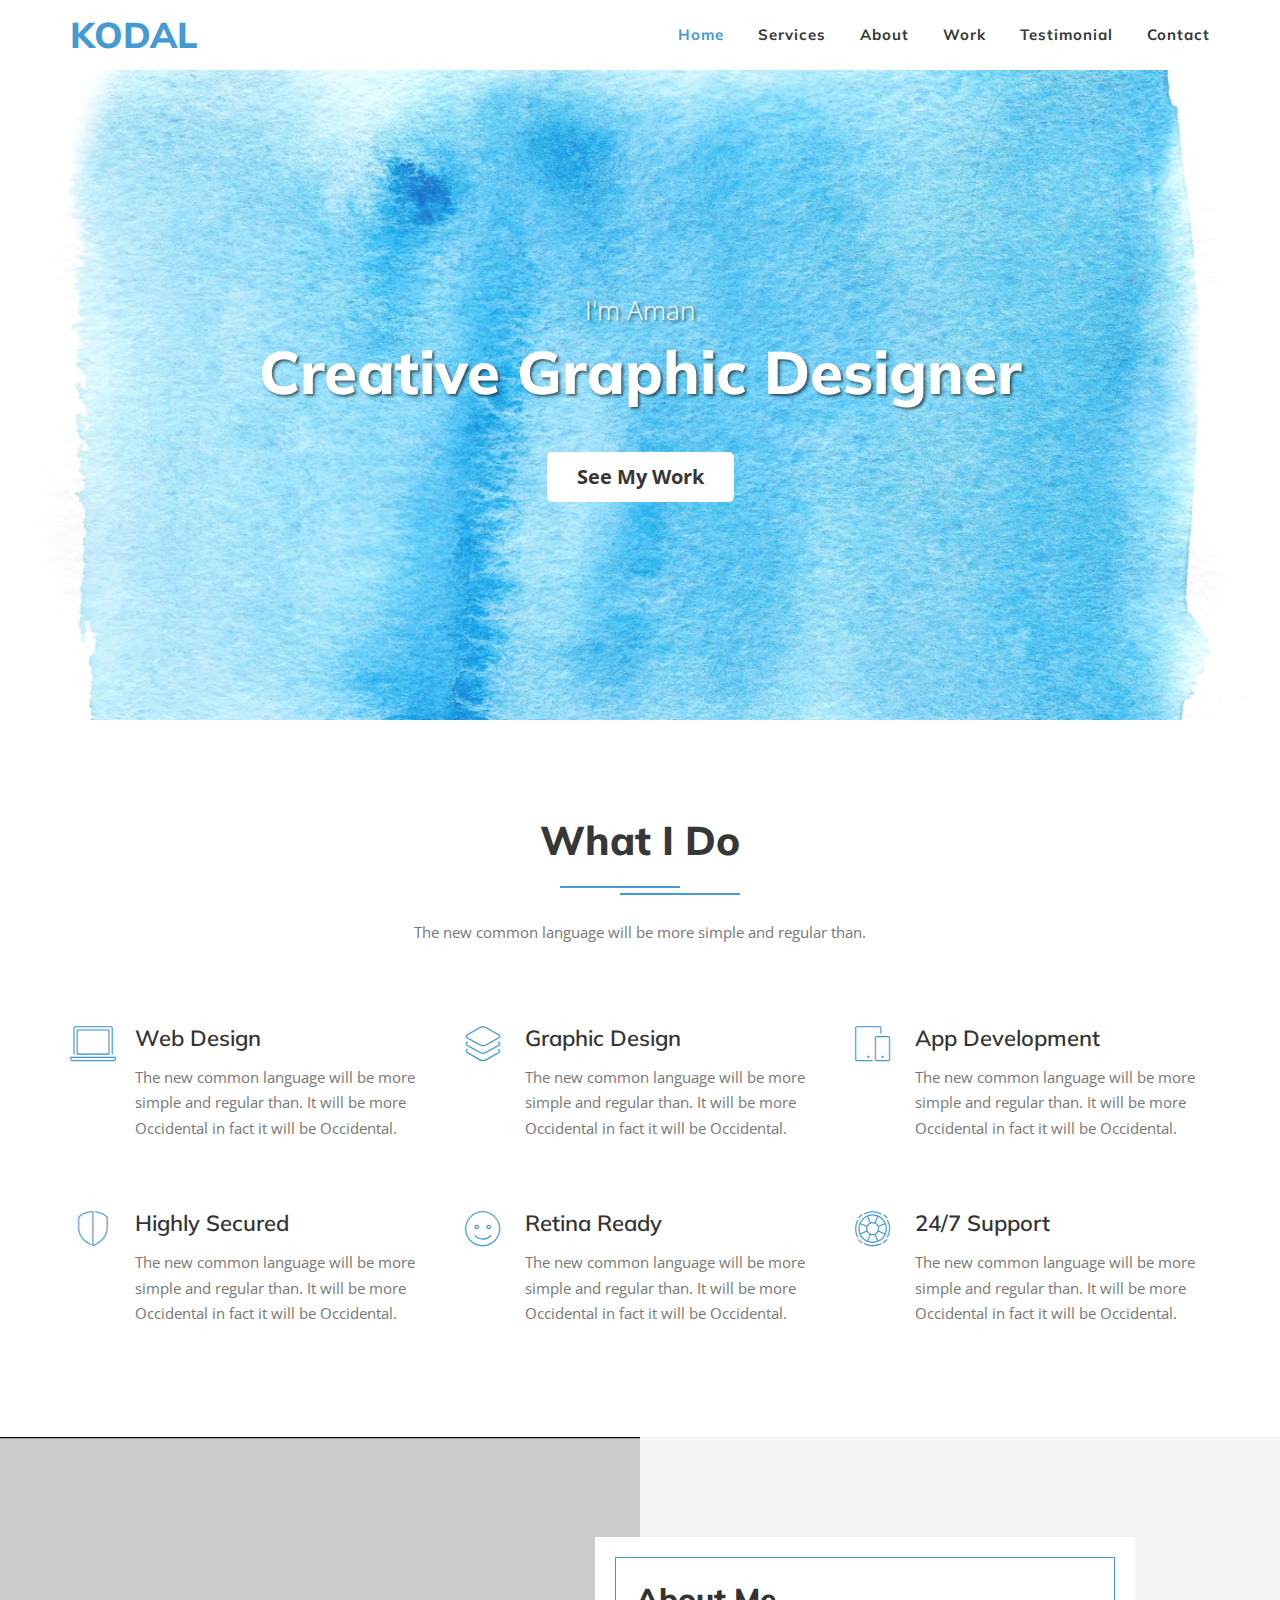
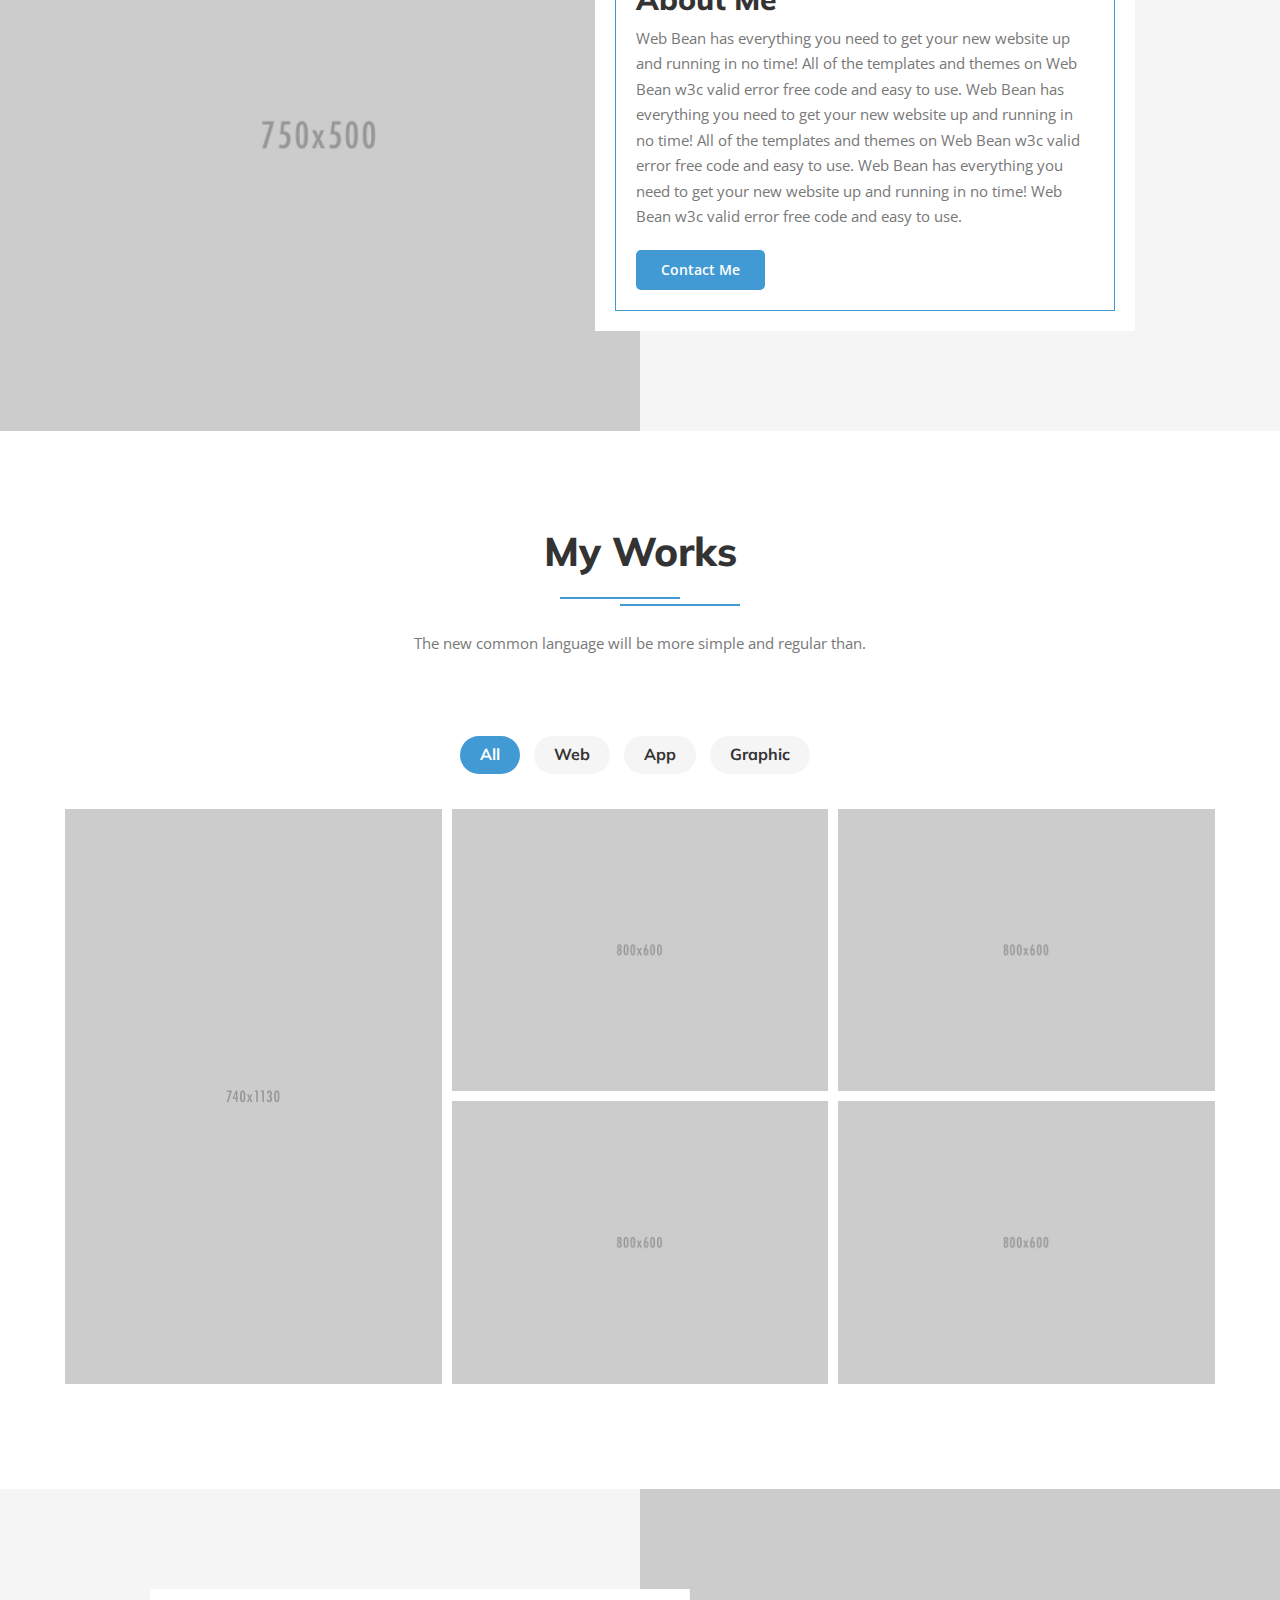
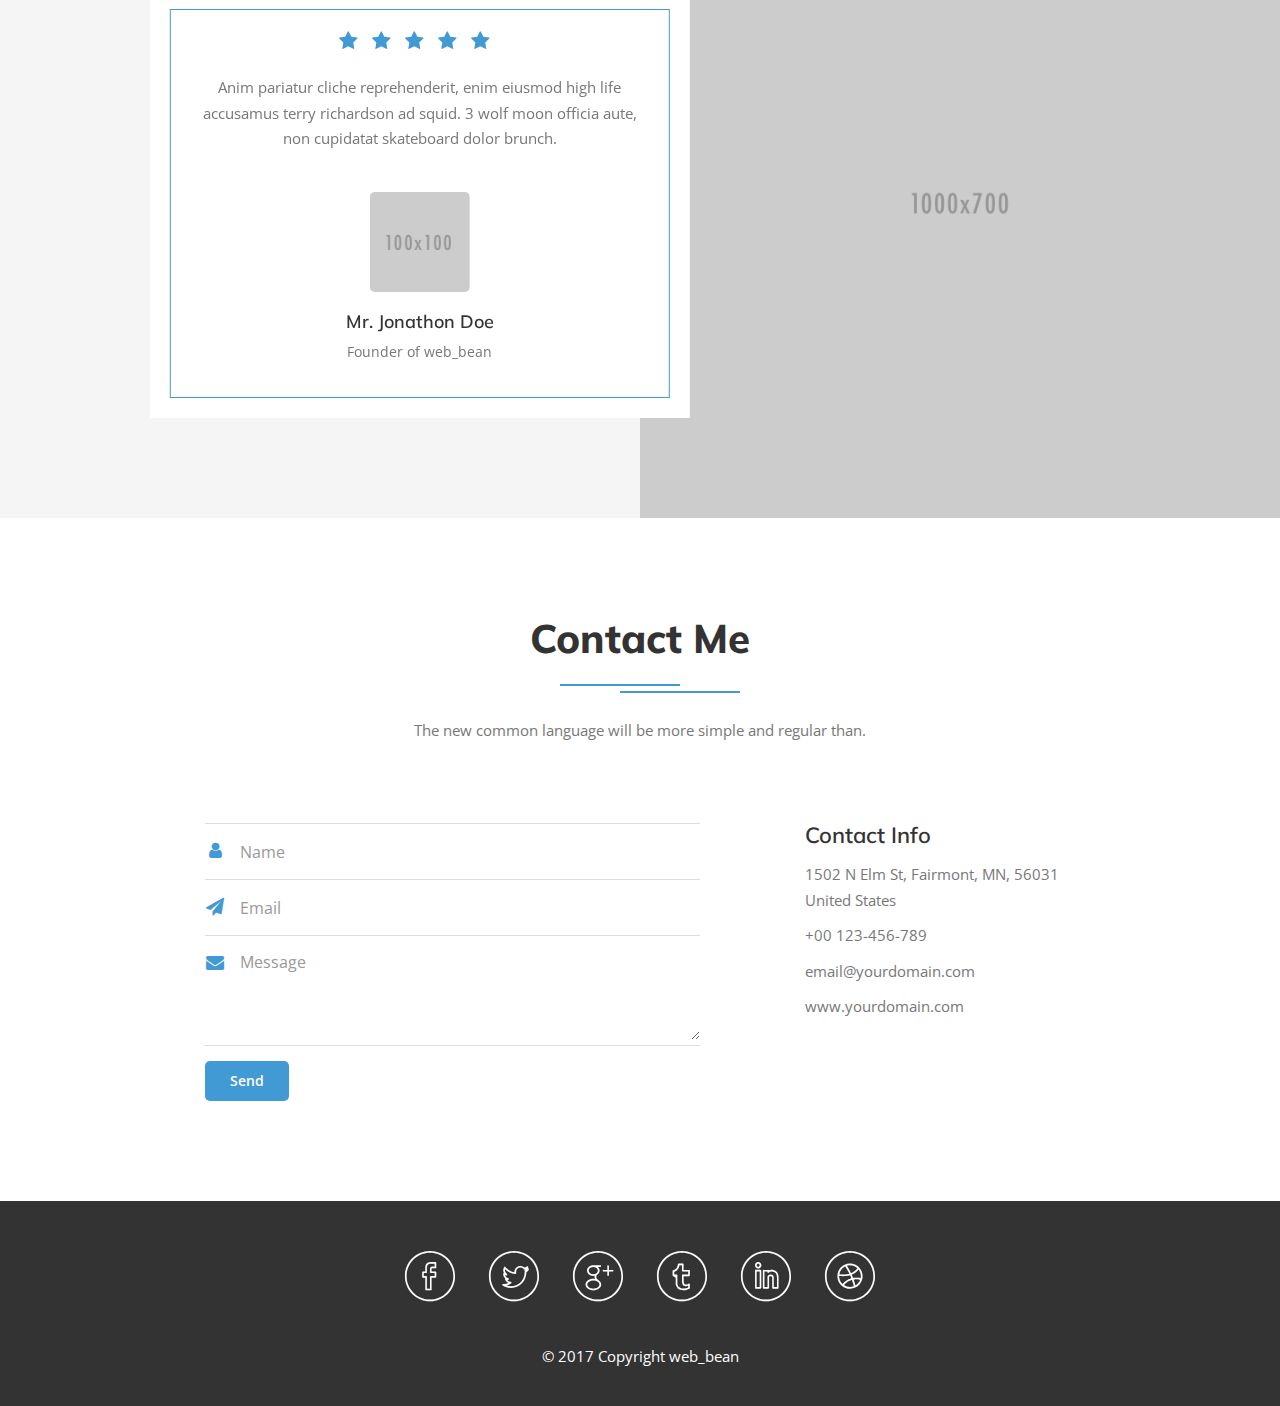
<file: kodal/demo-1.html>
<!DOCTYPE html>
<html lang="en">
<head>

    <!-- meta -->
    <meta charset="utf-8">
    <meta http-equiv="X-UA-Compatible" content="IE=edge">
    <meta name="viewport"       content="width=device-width, initial-scale=1.0">
    <meta name="description"    content="KODAL - Personal Portfolio Html5 Template">
    <meta name="keywords"       content="onepage, personal, portfolio, html5, template, responsive, creative">
    <meta name="author"         content="web_bean">

    <!-- Site title -->
    <title>KODAL - Personal Portfolio Html5 Template</title>

    <!-- favicon -->
    <link rel="shortcut icon" type="image/x-icon" href="assets/img/favicon.png">

    <!-- Bootstrap css -->
    <link href="assets/css/bootstrap.min.css" rel="stylesheet">

    <!--Font Awesome css -->
    <link href="assets/css/font-awesome.min.css" rel="stylesheet">

    <!-- ET Icons -->
    <link href="assets/css/et-line-icons.css" rel="stylesheet">

    <!-- Normalizer css -->
    <link href="assets/css/normalize.css" rel="stylesheet">

    <!-- Owl Carousel css -->
    <link href="assets/css/owl.carousel.min.css" rel="stylesheet">
    <link href="assets/css/owl.transitions.css" rel="stylesheet">

    <!-- Magnific popup css -->
    <link href="assets/css/magnific-popup.css" rel="stylesheet">

    <!-- Site css -->
    <link href="assets/css/style.css" rel="stylesheet">

    <!-- Responsive css -->
    <link href="assets/css/responsive.css" rel="stylesheet">

    <!-- HTML5 shim and Respond.js for IE8 support of HTML5 elements and media queries -->
    <!-- WARNING: Respond.js doesn't work if you view the page via file:// -->
    <!--[if lt IE 9]>
      <script src="https://oss.maxcdn.com/html5shiv/3.7.2/html5shiv.min.js"></script>
      <script src="https://oss.maxcdn.com/respond/1.4.2/respond.min.js"></script>
    <![endif]-->

</head>

<body>

    <!-- Preloader starts-->
    <div id="preloader"></div>
    <!-- Preloader ends -->





    <!-- Navigation area starts -->
    <div class="menu-area navbar-fixed-top">
        <div class="container">
            <div class="row">

                <!-- Navigation starts -->
                <div class="col-md-12">
                    <div class="mainmenu">
                        <div class="navbar navbar-nobg">
                            <div class="navbar-header">
                                <a class="navbar-brand" href=""><span>Ko</span>Dal</a>
                                <button type="button" class="navbar-toggle" data-toggle="collapse" data-target=".navbar-collapse">
                                    <span class="sr-only">Toggle navigation</span>
                                    <span class="icon-bar"></span>
                                    <span class="icon-bar"></span>
                                    <span class="icon-bar"></span>
                                </button>
                            </div>

                            <div class="navbar-collapse collapse">
                                <nav>
                                    <ul class="nav navbar-nav navbar-right">
                                        <li class="active"><a class="smooth_scroll" href="#slider">Home</a></li>
                                        <li><a class="smooth_scroll" href="#service">Services</a></li>
                                        <li><a class="smooth_scroll" href="#about">About</a></li>
                                        <li><a class="smooth_scroll" href="#work">Work</a></li>
                                        <li><a class="smooth_scroll" href="#testimonial">Testimonial</a></li>
                                        <li><a class="smooth_scroll" href="#contact">Contact</a></li>
                                    </ul>
                                </nav>
                            </div>
                        </div>
                    </div>
                </div>
                <!-- Navigation ends -->

            </div>
        </div>
    </div>
    <!-- Navigation area ends -->



    <!-- Slider area starts -->
    <section id="slider" class="slider-area">
        <div class="table">
            <div class="table-cell">
                <div class="intro-text">
                    <div class="container">
                        <div class="row">

                            <!-- intro image -->
                            <div class="col-md-12">
                                <p>I'm Aman</p>
                                <h1>Creative Graphic Designer</h1>
                                <a href="#work" class="btn btn-lg btn-white smooth_scroll">See My Work</a>
                            </div>

                        </div>
                    </div>
                </div>
            </div>
        </div>
    </section>
    <!-- Slider area ends -->




    <!-- Service area starts -->
    <section id="service" class="service-area section-big">
        <div class="container">

            <div class="row">
                <div class="col-md-12 text-center">
                    <div class="section-title">
                        <h2>What I Do</h2>
                        <p>The new common language will be more simple and regular than.</p>
                    </div>
                </div>
            </div>

            <div class="row">

                <div class="col-md-4 col-sm-6 col-xs-12">
                    <div class="service-box">
                        <span class="icon-laptop"></span>
                        <h3>Web Design</h3>
                        <p>The new common language will be more simple and regular than. It will be more Occidental in fact it will be Occidental.</p>
                    </div>
                </div>

                <div class="col-md-4 col-sm-6 col-xs-12">
                    <div class="service-box">
                        <span class="icon-layers"></span>
                        <h3>Graphic Design</h3>
                        <p>The new common language will be more simple and regular than. It will be more Occidental in fact it will be Occidental.</p>
                    </div>
                </div>

                <div class="col-md-4 col-sm-6 col-xs-12">
                    <div class="service-box">
                        <span class="icon-mobile"></span>
                        <h3>App Development</h3>
                        <p>The new common language will be more simple and regular than. It will be more Occidental in fact it will be Occidental.</p>
                    </div>
                </div>

                <div class="col-md-4 col-sm-6 col-xs-12">
                    <div class="service-box">
                        <span class="icon-shield"></span>
                        <h3>Highly Secured</h3>
                        <p>The new common language will be more simple and regular than. It will be more Occidental in fact it will be Occidental.</p>
                    </div>
                </div>

                <div class="col-md-4 col-sm-6 col-xs-12">
                    <div class="service-box">
                        <span class="icon-happy"></span>
                        <h3>Retina Ready</h3>
                        <p>The new common language will be more simple and regular than. It will be more Occidental in fact it will be Occidental.</p>
                    </div>
                </div>

                <div class="col-md-4 col-sm-6 col-xs-12">
                    <div class="service-box">
                        <span class="icon-lifesaver"></span>
                        <h3>24/7 Support</h3>
                        <p>The new common language will be more simple and regular than. It will be more Occidental in fact it will be Occidental.</p>
                    </div>
                </div>

            </div>

        </div>
    </section>
    <!-- Service area ends -->



    <!-- About area starts -->
    <section id="about" class="about-area section-big">

        <div class="side-background">
            <div class="col-md-6 col-sm-6 img-side img-left">
                <div class="img-holder img-cover" style="background-image: url(assets/img/about/about.jpg);"></div>
            </div>
        </div>

        <div class="container">
            <div class="col-md-6 col-sm-6 col-md-offset-6 col-sm-offset-6">

                <!-- About Text -->
                <div class="about-text">
                    <h2>About Me</h2>
                    <p>Web Bean has everything you need to get your new website up and running in no time! All of the templates and themes on Web Bean w3c valid error free code and easy to use. Web Bean has everything you need to get your new website up and running in no time! All of the templates and themes on Web Bean w3c valid error free code and easy to use. Web Bean has everything you need to get your new website up and running in no time! Web Bean w3c valid error free code and easy to use.</p>
                    <a href="#contact" class="btn smooth_scroll">Contact Me</a>
                </div>

            </div>
        </div>

    </section>
    <!-- About area ends -->



    <!-- Work area starts -->
    <section id="work" class="works section-big">
        <div class="container">

            <div class="row">
                <div class="col-md-12 text-center">
                    <div class="section-title">
                        <h2>My Works</h2>
                        <p>The new common language will be more simple and regular than.</p>
                    </div>
                </div>
            </div>

            <div class="row">

                <!-- Works filter -->
                <ul class="work filters">
                    <li class="filter" data-filter="all">All</li>
                    <li class="filter" data-filter=".web">Web</li>
                    <li class="filter" data-filter=".app">App</li>
                    <li class="filter" data-filter=".graphic">Graphic</li>
                </ul>
                <!-- / Works filter -->
            </div>

            <div class="portfolio">
                <div class="row work-items">

                    <!-- work item -->
                    <div class="col-md-4 col-sm-6 mix web">
                        <div class="item">
                            <a href="assets/img/works/1.jpg" class="work-popup">
                                <img src="assets/img/works/1.jpg" alt="">
                                <div class="overlay">
                                    <i class="fa fa-arrows-alt" aria-hidden="true"></i>
                                </div>
                            </a>
                        </div>
                    </div>

                    <!-- work item -->
                    <div class="col-md-4 col-sm-6 mix graphic">
                        <div class="item">
                            <a href="assets/img/works/2.jpg" class="work-popup">
                                <img src="assets/img/works/2.jpg" alt="">
                                <div class="overlay">
                                    <i class="fa fa-arrows-alt" aria-hidden="true"></i>
                                </div>
                            </a>
                        </div>
                    </div>

                    <!-- work item -->
                    <div class="col-md-4 col-sm-6 mix typography web">
                        <div class="item">
                            <a href="assets/img/works/3.jpg" class="work-popup">
                                <img src="assets/img/works/3.jpg" alt="">
                                <div class="overlay">
                                    <i class="fa fa-arrows-alt" aria-hidden="true"></i>
                                </div>
                            </a>
                        </div>
                    </div>

                    <!-- work item -->
                    <div class="col-md-4 col-sm-6 mix app web">
                        <div class="item">
                            <a href="assets/img/works/4.jpg" class="work-popup">
                                <img src="assets/img/works/4.jpg" alt="">
                                <div class="overlay">
                                    <i class="fa fa-arrows-alt" aria-hidden="true"></i>
                                </div>
                            </a>
                        </div>
                    </div>

                    <!-- work item -->
                    <div class="col-md-4 col-sm-6 mix app graphic">
                        <div class="item">
                            <a href="assets/img/works/5.jpg" class="work-popup">
                                <img src="assets/img/works/5.jpg" alt="">
                                <div class="overlay">
                                    <i class="fa fa-arrows-alt" aria-hidden="true"></i>
                                </div>
                            </a>
                        </div>
                    </div>
                    
                </div>
            </div>

        </div>
    </section>
    <!-- Work area ends -->    



    <!-- Testimonial area starts -->
    <section id="testimonial" class="testimonial-area section-big">


        <div class="side-background">
            <div class="col-md-6 col-sm-6 img-side img-right">
                <div class="img-holder img-cover" style="background-image: url(assets/img/bg/test-bg.jpg);"></div>
            </div>
        </div>

        <div class="container">
            <div class="col-md-6 col-sm-6">

                <div class="testimonial-list">

                    <!-- Testimonial item -->
                    <div class="single-testimonial">
                        <div class="clearfix ratings">
                            <i class="fa fa-star"></i>
                            <i class="fa fa-star"></i>
                            <i class="fa fa-star"></i>
                            <i class="fa fa-star"></i>
                            <i class="fa fa-star"></i>
                        </div>
                        <p>Anim pariatur cliche reprehenderit, enim eiusmod high life accusamus terry richardson ad squid. 3 wolf moon officia aute, non cupidatat skateboard dolor brunch.</p>
                        <div class="clearfix"></div>                            
                        <img src="assets/img/testi/1.jpg" alt="">
                        <h4>Mr. Jonathon Doe</h4>
                        <p class="desg">Founder of web_bean</p>                           
                    </div>

                    <!-- Testimonial item -->
                    <div class="single-testimonial">
                        <div class="clearfix ratings">
                            <i class="fa fa-star"></i>
                            <i class="fa fa-star"></i>
                            <i class="fa fa-star"></i>
                            <i class="fa fa-star"></i>
                            <i class="fa fa-star"></i>
                        </div>
                        <p>Anim pariatur cliche reprehenderit, enim eiusmod high life accusamus terry richardson ad squid. 3 wolf moon officia aute, non cupidatat skateboard dolor brunch.</p>
                        <div class="clearfix"></div>                            
                        <img src="assets/img/testi/1.jpg" alt="">
                        <h4>Mr. Jonathon Doe</h4>
                        <p class="desg">Founder of web_bean</p>                           
                    </div>

                    <!-- Testimonial item -->
                    <div class="single-testimonial">
                        <div class="clearfix ratings">
                            <i class="fa fa-star"></i>
                            <i class="fa fa-star"></i>
                            <i class="fa fa-star"></i>
                            <i class="fa fa-star"></i>
                            <i class="fa fa-star"></i>
                        </div>
                        <p>Anim pariatur cliche reprehenderit, enim eiusmod high life accusamus terry richardson ad squid. 3 wolf moon officia aute, non cupidatat skateboard dolor brunch.</p>
                        <div class="clearfix"></div>                            
                        <img src="assets/img/testi/1.jpg" alt="">
                        <h4>Mr. Jonathon Doe</h4>
                        <p class="desg">Founder of web_bean</p>                           
                    </div>

                </div>

            </div>
        </div>

    </section>
    <!-- Testimonial area ends -->
    



    <!-- Contact area starts -->
    <section id="contact" class="contact-area section-big">
        <div class="container">

            <div class="row">
                <div class="col-md-12 text-center">
                    <div class="section-title">
                        <h2>Contact Me</h2>
                        <p>The new common language will be more simple and regular than.</p>
                    </div>
                </div>
            </div>

            <div class="row">

                <div class="col-md-7">

                    <!-- Contact form starts -->
                    <div class="contact-form">

                        <form id="ajax-contact" action="assets/mailer.php" method="post">
                            <div class="form-group in_name">
                                <input type="text" name="name" class="form-control" id="name" placeholder="Name" required="required">
                            </div>
                            <div class="form-group in_email">
                                <input type="email" name="email" class="form-control" id="email" placeholder="Email" required="required">
                            </div>
                            <div class="form-group in_message">
                                <textarea rows="5" name="message" class="form-control" id="message" placeholder="Message" required="required"></textarea>
                            </div>
                            <div class="actions">
                                <input type="submit" value="Send" name="submit" id="submitButton" class="btn" title="Submit Your Message!">
                            </div>
                        </form>

                        <!-- Submition status -->
                        <div id="form-messages"></div>

                    </div>
                    <!-- Contact form ends-->
                </div>

                <div class="col-md-4 col-md-offset-1">

                    <div class="address">
                        <h3>Contact Info</h3>
                        <div class="address-box clearfix">
                            <p>1502 N Elm St, Fairmont, MN, 56031 <br>United States</p>
                        </div>
                        <div class="address-box clearfix">
                            <p><a href="tel:015110022">+00 123-456-789</a></p>
                        </div>
                        <div class="address-box clearfix">
                            <p><a href="mailto:email@yourdomain.com">email@yourdomain.com</a></p>
                        </div>
                        <div class="address-box clearfix">
                            <p><a href="http://www.yourdomain.com">www.yourdomain.com</a></p>
                        </div>

                        <ul class="social-links hidden">
                            <li><a href=""><i class="fa fa-facebook"></i></a></li>
                            <li><a href=""><i class="fa fa-twitter"></i></a></li>
                            <li><a href=""><i class="fa fa-google-plus"></i></a></li>
                            <li><a href=""><i class="fa fa-youtube"></i></a></li>
                            <li><a href=""><i class="fa fa-pinterest"></i></a></li>
                        </ul>

                    </div>

                </div>


            </div>

        </div>
    </section>
    <!-- Contact area ends -->



    <!-- Footer area starts -->
    <footer class="footer-area">
        <div class="container">
            <ul class="social-ul">
                <li><a href=""><span class="icon-facebook"></span></a></li>
                <li><a href=""><span class="icon-twitter"></span></a></li>
                <li><a href=""><span class="icon-googleplus"></span></a></li>
                <li><a href=""><span class="icon-tumblr"></span></a></li>
                <li><a href=""><span class="icon-linkedin"></span></a></li>
                <li><a href=""><span class="icon-dribbble"></span></a></li>
            </ul>
            <p>&copy; 2017 Copyright web_bean</p>
        </div>
    </footer>
    <!-- Footer area ends -->



    <!-- Latest jQuery -->
    <script src="assets/js/jquery.min.js"></script>

    <!-- Bootstrap js-->
    <script src="assets/js/bootstrap.min.js"></script>

    <!-- Owl Carousel js -->
    <script src="assets/js/owl.carousel.min.js"></script>

    <!-- Mixitup js -->
    <script src="assets/js/jquery.mixitup.js"></script>

    <!-- Magnific popup js -->
    <script src="assets/js/jquery.magnific-popup.min.js"></script>

    <!-- Waypoint js -->
    <script src="assets/js/jquery.waypoints.min.js"></script>

    <!-- Ajax Mailchimp js -->
    <script src="assets/js/jquery.ajaxchimp.min.js"></script>


    <!-- Main js-->
    <script src="assets/js/main_script.js"></script>
</body>

</html>
</file>
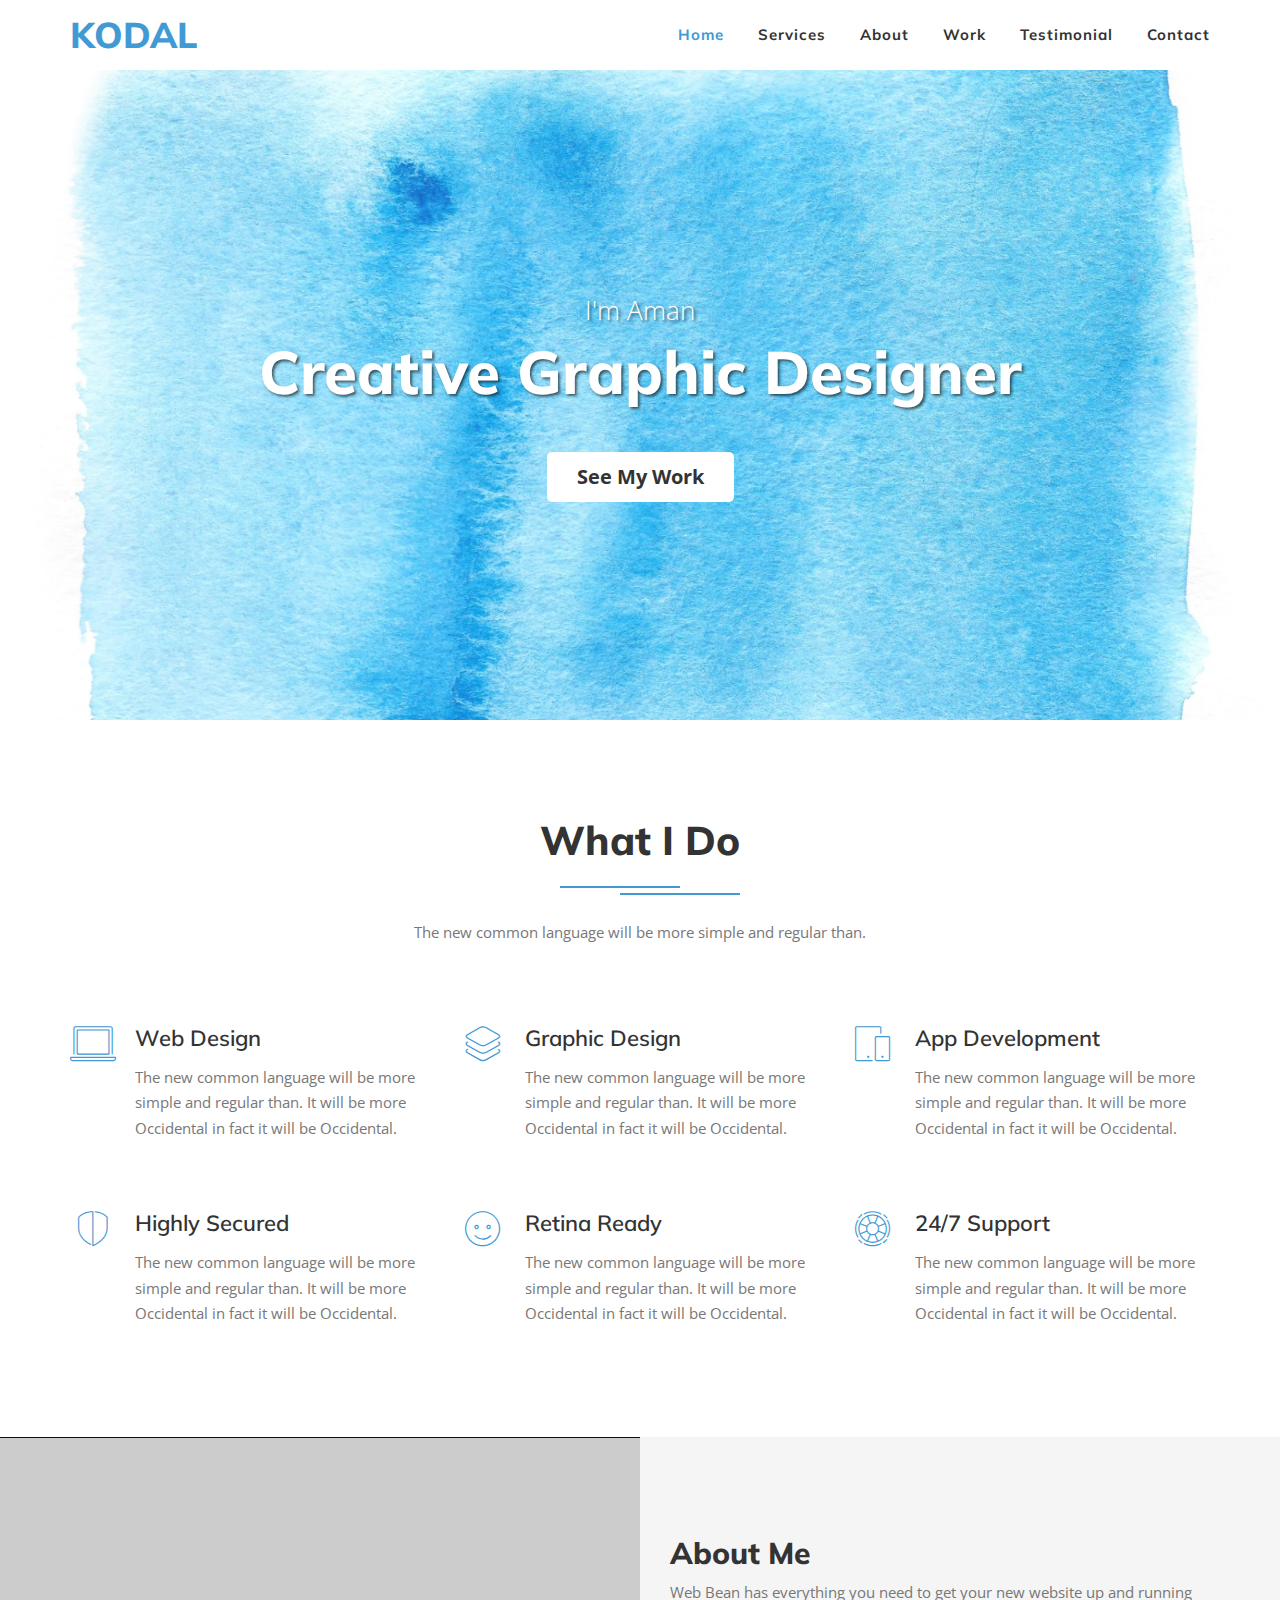
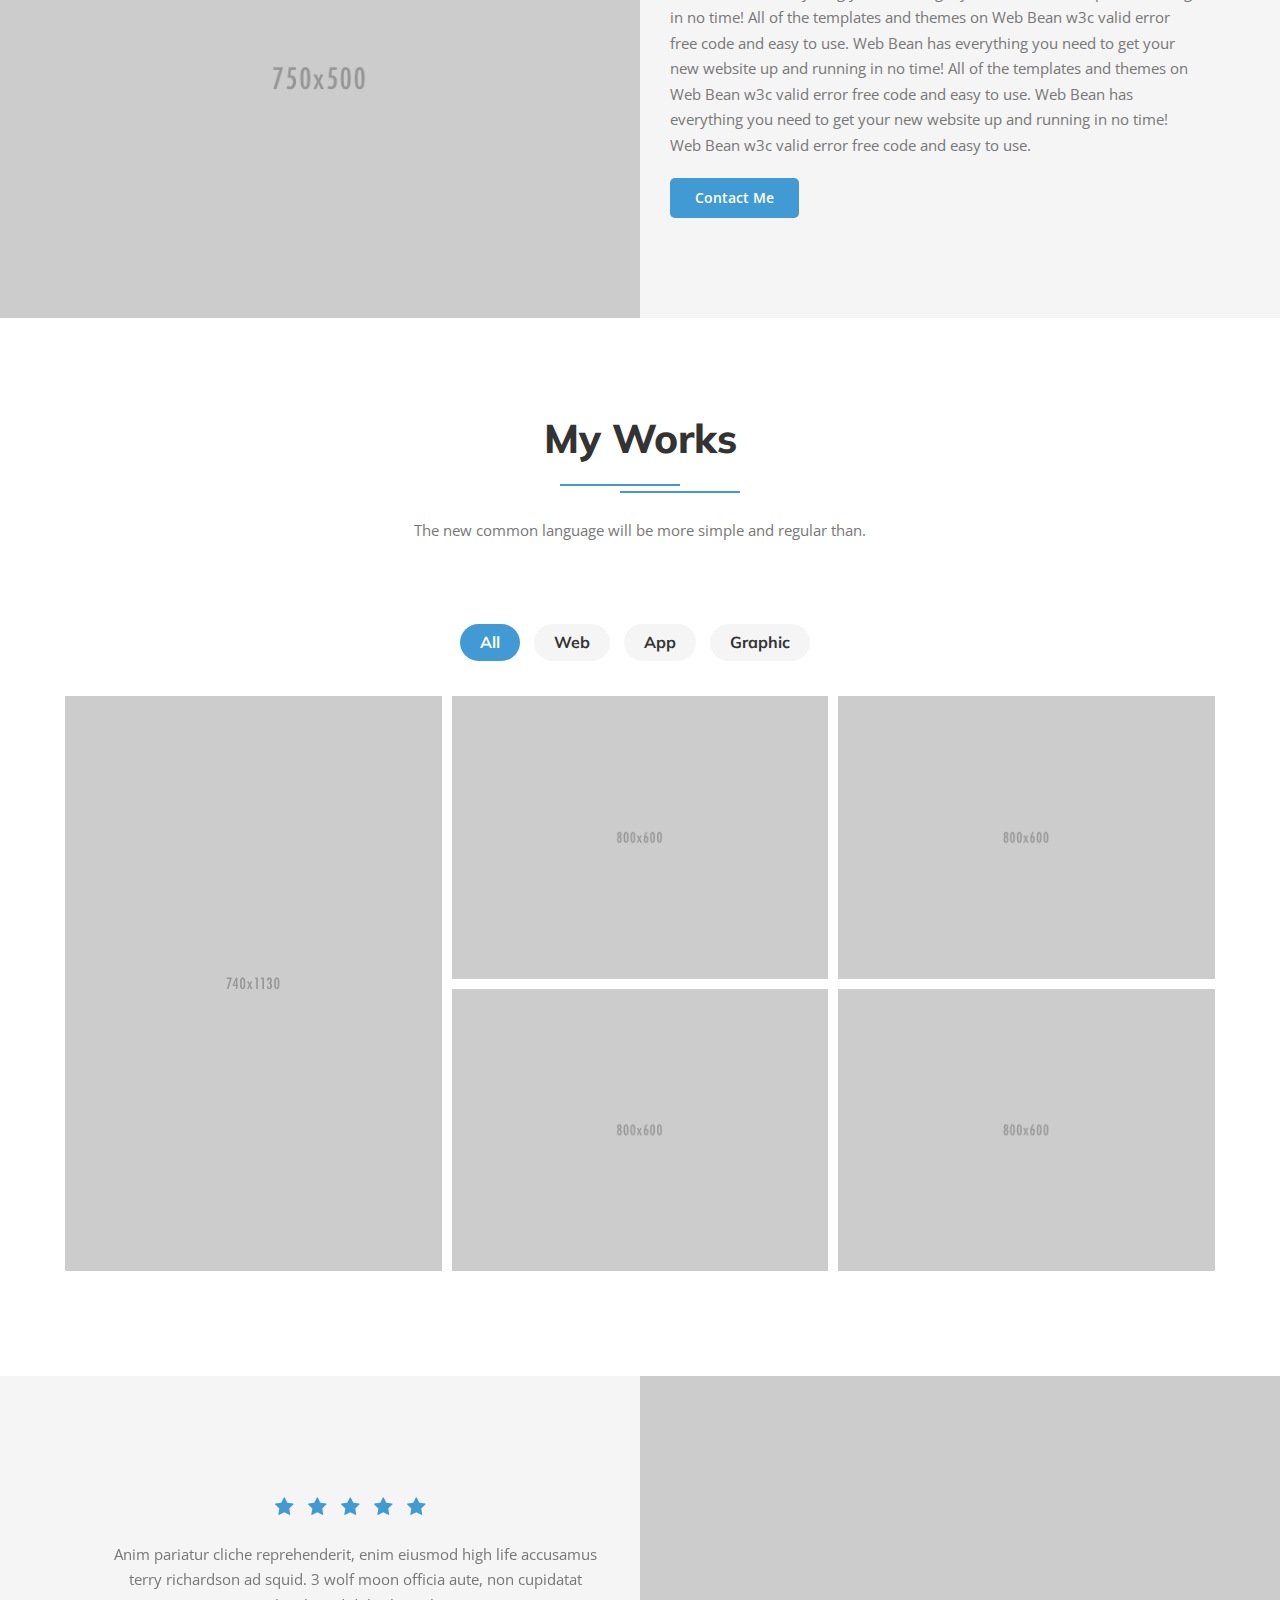
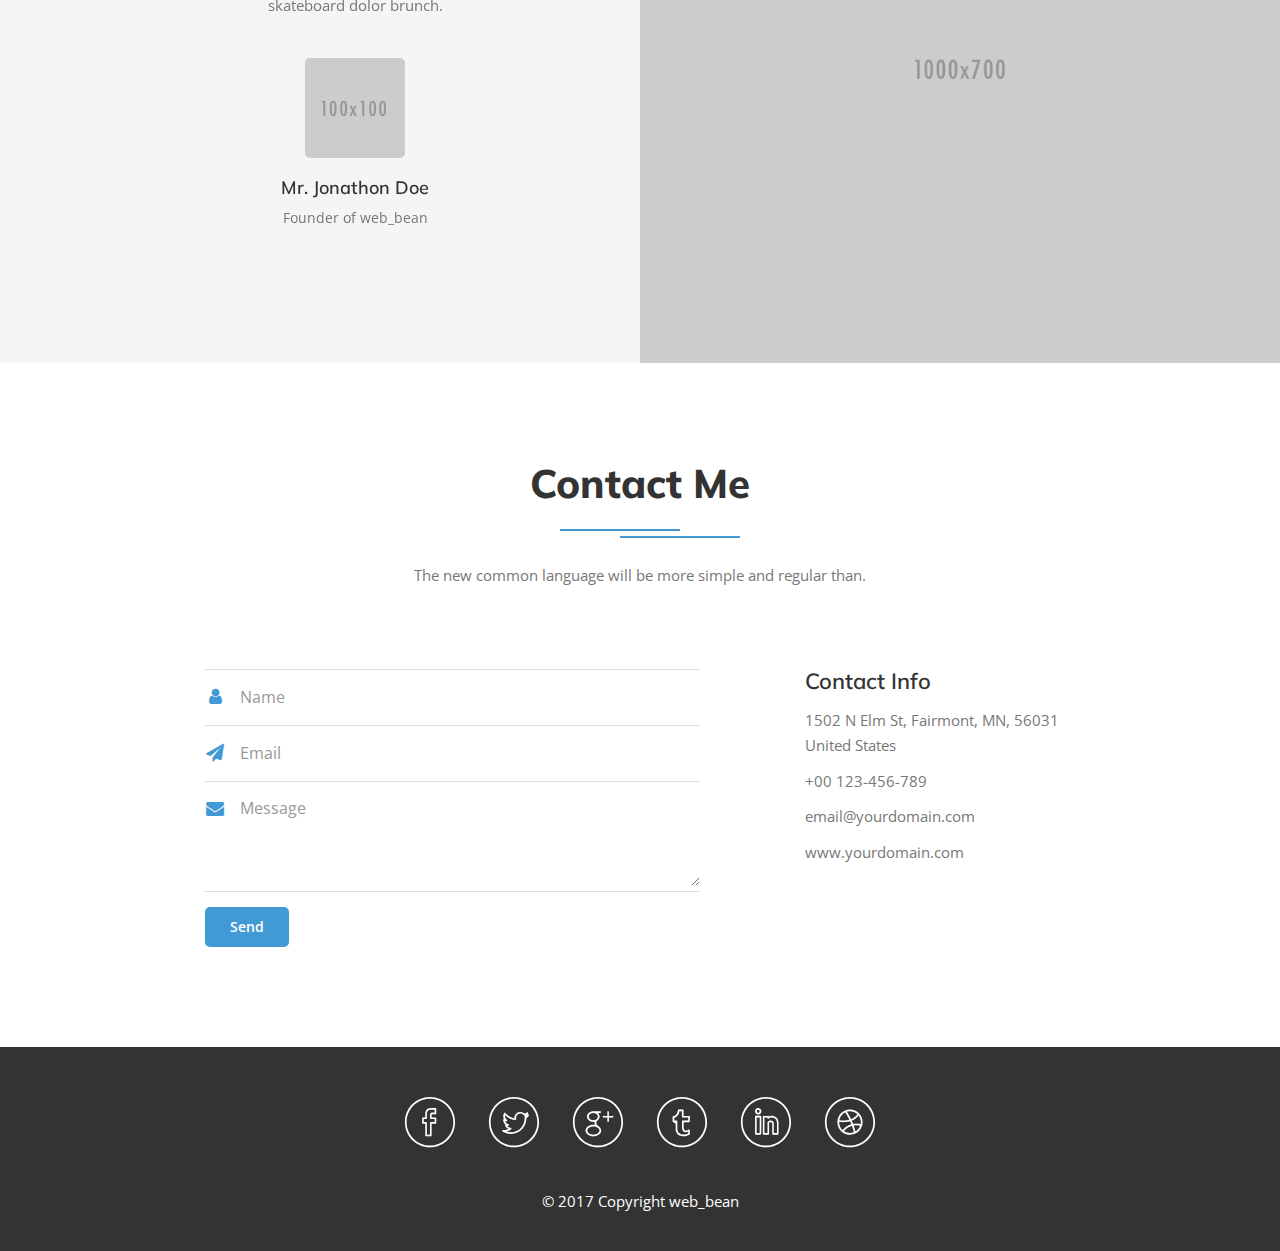
<file: kodal/demo-2.html>
<!DOCTYPE html>
<html lang="en">
<head>

    <!-- meta -->
    <meta charset="utf-8">
    <meta http-equiv="X-UA-Compatible" content="IE=edge">
    <meta name="viewport"       content="width=device-width, initial-scale=1.0">
    <meta name="description"    content="KODAL - Personal Portfolio Html5 Template">
    <meta name="keywords"       content="onepage, personal, portfolio, html5, template, responsive, creative">
    <meta name="author"         content="web_bean">

    <!-- Site title -->
    <title>KODAL - Personal Portfolio Html5 Template</title>

    <!-- favicon -->
    <link rel="shortcut icon" type="image/x-icon" href="assets/img/favicon.png">

    <!-- Bootstrap css -->
    <link href="assets/css/bootstrap.min.css" rel="stylesheet">

    <!--Font Awesome css -->
    <link href="assets/css/font-awesome.min.css" rel="stylesheet">

    <!-- ET Icons -->
    <link href="assets/css/et-line-icons.css" rel="stylesheet">

    <!-- Normalizer css -->
    <link href="assets/css/normalize.css" rel="stylesheet">

    <!-- Owl Carousel css -->
    <link href="assets/css/owl.carousel.min.css" rel="stylesheet">
    <link href="assets/css/owl.transitions.css" rel="stylesheet">

    <!-- Magnific popup css -->
    <link href="assets/css/magnific-popup.css" rel="stylesheet">

    <!-- Site css -->
    <link href="assets/css/style.css" rel="stylesheet">

    <!-- Responsive css -->
    <link href="assets/css/responsive.css" rel="stylesheet">

    <!-- HTML5 shim and Respond.js for IE8 support of HTML5 elements and media queries -->
    <!-- WARNING: Respond.js doesn't work if you view the page via file:// -->
    <!--[if lt IE 9]>
      <script src="https://oss.maxcdn.com/html5shiv/3.7.2/html5shiv.min.js"></script>
      <script src="https://oss.maxcdn.com/respond/1.4.2/respond.min.js"></script>
    <![endif]-->

</head>

<body>

    <!-- Preloader starts-->
    <div id="preloader"></div>
    <!-- Preloader ends -->





    <!-- Navigation area starts -->
    <div class="menu-area navbar-fixed-top">
        <div class="container">
            <div class="row">

                <!-- Navigation starts -->
                <div class="col-md-12">
                    <div class="mainmenu">
                        <div class="navbar navbar-nobg">
                            <div class="navbar-header">
                                <a class="navbar-brand" href=""><span>Ko</span>Dal</a>
                                <button type="button" class="navbar-toggle" data-toggle="collapse" data-target=".navbar-collapse">
                                    <span class="sr-only">Toggle navigation</span>
                                    <span class="icon-bar"></span>
                                    <span class="icon-bar"></span>
                                    <span class="icon-bar"></span>
                                </button>
                            </div>

                            <div class="navbar-collapse collapse">
                                <nav>
                                    <ul class="nav navbar-nav navbar-right">
                                        <li class="active"><a class="smooth_scroll" href="#slider">Home</a></li>
                                        <li><a class="smooth_scroll" href="#service">Services</a></li>
                                        <li><a class="smooth_scroll" href="#about">About</a></li>
                                        <li><a class="smooth_scroll" href="#work">Work</a></li>
                                        <li><a class="smooth_scroll" href="#testimonial">Testimonial</a></li>
                                        <li><a class="smooth_scroll" href="#contact">Contact</a></li>
                                    </ul>
                                </nav>
                            </div>
                        </div>
                    </div>
                </div>
                <!-- Navigation ends -->

            </div>
        </div>
    </div>
    <!-- Navigation area ends -->



    <!-- Slider area starts -->
    <section id="slider" class="slider-area">
        <div class="table">
            <div class="table-cell">
                <div class="intro-text">
                    <div class="container">
                        <div class="row">

                            <!-- intro image -->
                            <div class="col-md-12">
                                <p>I'm Aman</p>
                                <h1>Creative Graphic Designer</h1>
                                <a href="#work" class="btn btn-lg btn-white smooth_scroll">See My Work</a>
                            </div>

                        </div>
                    </div>
                </div>
            </div>
        </div>
    </section>
    <!-- Slider area ends -->




    <!-- Service area starts -->
    <section id="service" class="service-area section-big">
        <div class="container">

            <div class="row">
                <div class="col-md-12 text-center">
                    <div class="section-title">
                        <h2>What I Do</h2>
                        <p>The new common language will be more simple and regular than.</p>
                    </div>
                </div>
            </div>

            <div class="row">

                <div class="col-md-4 col-sm-6 col-xs-12">
                    <div class="service-box">
                        <span class="icon-laptop"></span>
                        <h3>Web Design</h3>
                        <p>The new common language will be more simple and regular than. It will be more Occidental in fact it will be Occidental.</p>
                    </div>
                </div>

                <div class="col-md-4 col-sm-6 col-xs-12">
                    <div class="service-box">
                        <span class="icon-layers"></span>
                        <h3>Graphic Design</h3>
                        <p>The new common language will be more simple and regular than. It will be more Occidental in fact it will be Occidental.</p>
                    </div>
                </div>

                <div class="col-md-4 col-sm-6 col-xs-12">
                    <div class="service-box">
                        <span class="icon-mobile"></span>
                        <h3>App Development</h3>
                        <p>The new common language will be more simple and regular than. It will be more Occidental in fact it will be Occidental.</p>
                    </div>
                </div>

                <div class="col-md-4 col-sm-6 col-xs-12">
                    <div class="service-box">
                        <span class="icon-shield"></span>
                        <h3>Highly Secured</h3>
                        <p>The new common language will be more simple and regular than. It will be more Occidental in fact it will be Occidental.</p>
                    </div>
                </div>

                <div class="col-md-4 col-sm-6 col-xs-12">
                    <div class="service-box">
                        <span class="icon-happy"></span>
                        <h3>Retina Ready</h3>
                        <p>The new common language will be more simple and regular than. It will be more Occidental in fact it will be Occidental.</p>
                    </div>
                </div>

                <div class="col-md-4 col-sm-6 col-xs-12">
                    <div class="service-box">
                        <span class="icon-lifesaver"></span>
                        <h3>24/7 Support</h3>
                        <p>The new common language will be more simple and regular than. It will be more Occidental in fact it will be Occidental.</p>
                    </div>
                </div>

            </div>

        </div>
    </section>
    <!-- Service area ends -->



    <!-- About area starts -->
    <section id="about" class="about-area section-big">

        <div class="side-background">
            <div class="col-md-6 col-sm-6 img-side img-left">
                <div class="img-holder img-cover" style="background-image: url(assets/img/about/about.jpg);"></div>
            </div>
        </div>

        <div class="container">
            <div class="col-md-6 col-sm-6 col-md-offset-6 col-sm-offset-6">

                <!-- About Text -->
                <div class="about-text-2">
                    <h2>About Me</h2>
                    <p>Web Bean has everything you need to get your new website up and running in no time! All of the templates and themes on Web Bean w3c valid error free code and easy to use. Web Bean has everything you need to get your new website up and running in no time! All of the templates and themes on Web Bean w3c valid error free code and easy to use. Web Bean has everything you need to get your new website up and running in no time! Web Bean w3c valid error free code and easy to use.</p>
                    <a href="#contact" class="btn smooth_scroll">Contact Me</a>
                </div>

            </div>
        </div>

    </section>
    <!-- About area ends -->



    <!-- Work area starts -->
    <section id="work" class="works section-big">
        <div class="container">

            <div class="row">
                <div class="col-md-12 text-center">
                    <div class="section-title">
                        <h2>My Works</h2>
                        <p>The new common language will be more simple and regular than.</p>
                    </div>
                </div>
            </div>

            <div class="row">

                <!-- Works filter -->
                <ul class="work filters">
                    <li class="filter" data-filter="all">All</li>
                    <li class="filter" data-filter=".web">Web</li>
                    <li class="filter" data-filter=".app">App</li>
                    <li class="filter" data-filter=".graphic">Graphic</li>
                </ul>
                <!-- / Works filter -->
            </div>

            <div class="portfolio">
                <div class="row work-items">

                    <!-- work item -->
                    <div class="col-md-4 col-sm-6 mix web">
                        <div class="item">
                            <a href="assets/img/works/1.jpg" class="work-popup">
                                <img src="assets/img/works/1.jpg" alt="">
                                <div class="overlay">
                                    <i class="fa fa-arrows-alt" aria-hidden="true"></i>
                                </div>
                            </a>
                        </div>
                    </div>

                    <!-- work item -->
                    <div class="col-md-4 col-sm-6 mix graphic">
                        <div class="item">
                            <a href="assets/img/works/2.jpg" class="work-popup">
                                <img src="assets/img/works/2.jpg" alt="">
                                <div class="overlay">
                                    <i class="fa fa-arrows-alt" aria-hidden="true"></i>
                                </div>
                            </a>
                        </div>
                    </div>

                    <!-- work item -->
                    <div class="col-md-4 col-sm-6 mix typography web">
                        <div class="item">
                            <a href="assets/img/works/3.jpg" class="work-popup">
                                <img src="assets/img/works/3.jpg" alt="">
                                <div class="overlay">
                                    <i class="fa fa-arrows-alt" aria-hidden="true"></i>
                                </div>
                            </a>
                        </div>
                    </div>

                    <!-- work item -->
                    <div class="col-md-4 col-sm-6 mix app web">
                        <div class="item">
                            <a href="assets/img/works/4.jpg" class="work-popup">
                                <img src="assets/img/works/4.jpg" alt="">
                                <div class="overlay">
                                    <i class="fa fa-arrows-alt" aria-hidden="true"></i>
                                </div>
                            </a>
                        </div>
                    </div>

                    <!-- work item -->
                    <div class="col-md-4 col-sm-6 mix app graphic">
                        <div class="item">
                            <a href="assets/img/works/5.jpg" class="work-popup">
                                <img src="assets/img/works/5.jpg" alt="">
                                <div class="overlay">
                                    <i class="fa fa-arrows-alt" aria-hidden="true"></i>
                                </div>
                            </a>
                        </div>
                    </div>
                    
                </div>
            </div>

        </div>
    </section>
    <!-- Work area ends -->    



    <!-- Testimonial area starts -->
    <section id="testimonial" class="testimonial-area section-big">


        <div class="side-background">
            <div class="col-md-6 col-sm-6 img-side img-right">
                <div class="img-holder img-cover" style="background-image: url(assets/img/bg/test-bg.jpg);"></div>
            </div>
        </div>

        <div class="container">
            <div class="col-md-6 col-sm-6">

                <div class="testimonial-list demo-2">

                    <!-- Testimonial item -->
                    <div class="single-testimonial">
                        <div class="clearfix ratings">
                            <i class="fa fa-star"></i>
                            <i class="fa fa-star"></i>
                            <i class="fa fa-star"></i>
                            <i class="fa fa-star"></i>
                            <i class="fa fa-star"></i>
                        </div>
                        <p>Anim pariatur cliche reprehenderit, enim eiusmod high life accusamus terry richardson ad squid. 3 wolf moon officia aute, non cupidatat skateboard dolor brunch.</p>
                        <div class="clearfix"></div>                            
                        <img src="assets/img/testi/1.jpg" alt="">
                        <h4>Mr. Jonathon Doe</h4>
                        <p class="desg">Founder of web_bean</p>                           
                    </div>

                    <!-- Testimonial item -->
                    <div class="single-testimonial">
                        <div class="clearfix ratings">
                            <i class="fa fa-star"></i>
                            <i class="fa fa-star"></i>
                            <i class="fa fa-star"></i>
                            <i class="fa fa-star"></i>
                            <i class="fa fa-star"></i>
                        </div>
                        <p>Anim pariatur cliche reprehenderit, enim eiusmod high life accusamus terry richardson ad squid. 3 wolf moon officia aute, non cupidatat skateboard dolor brunch.</p>
                        <div class="clearfix"></div>                            
                        <img src="assets/img/testi/1.jpg" alt="">
                        <h4>Mr. Jonathon Doe</h4>
                        <p class="desg">Founder of web_bean</p>                           
                    </div>

                    <!-- Testimonial item -->
                    <div class="single-testimonial">
                        <div class="clearfix ratings">
                            <i class="fa fa-star"></i>
                            <i class="fa fa-star"></i>
                            <i class="fa fa-star"></i>
                            <i class="fa fa-star"></i>
                            <i class="fa fa-star"></i>
                        </div>
                        <p>Anim pariatur cliche reprehenderit, enim eiusmod high life accusamus terry richardson ad squid. 3 wolf moon officia aute, non cupidatat skateboard dolor brunch.</p>
                        <div class="clearfix"></div>                            
                        <img src="assets/img/testi/1.jpg" alt="">
                        <h4>Mr. Jonathon Doe</h4>
                        <p class="desg">Founder of web_bean</p>                           
                    </div>

                </div>

            </div>
        </div>

    </section>
    <!-- Testimonial area ends -->
    



    <!-- Contact area starts -->
    <section id="contact" class="contact-area section-big">
        <div class="container">

            <div class="row">
                <div class="col-md-12 text-center">
                    <div class="section-title">
                        <h2>Contact Me</h2>
                        <p>The new common language will be more simple and regular than.</p>
                    </div>
                </div>
            </div>

            <div class="row">

                <div class="col-md-7">

                    <!-- Contact form starts -->
                    <div class="contact-form">

                        <form id="ajax-contact" action="assets/mailer.php" method="post">
                            <div class="form-group in_name">
                                <input type="text" name="name" class="form-control" id="name" placeholder="Name" required="required">
                            </div>
                            <div class="form-group in_email">
                                <input type="email" name="email" class="form-control" id="email" placeholder="Email" required="required">
                            </div>
                            <div class="form-group in_message">
                                <textarea rows="5" name="message" class="form-control" id="message" placeholder="Message" required="required"></textarea>
                            </div>
                            <div class="actions">
                                <input type="submit" value="Send" name="submit" id="submitButton" class="btn" title="Submit Your Message!">
                            </div>
                        </form>

                        <!-- Submition status -->
                        <div id="form-messages"></div>

                    </div>
                    <!-- Contact form ends-->
                </div>

                <div class="col-md-4 col-md-offset-1">

                    <div class="address">
                        <h3>Contact Info</h3>
                        <div class="address-box clearfix">
                            <p>1502 N Elm St, Fairmont, MN, 56031 <br>United States</p>
                        </div>
                        <div class="address-box clearfix">
                            <p><a href="tel:015110022">+00 123-456-789</a></p>
                        </div>
                        <div class="address-box clearfix">
                            <p><a href="mailto:email@yourdomain.com">email@yourdomain.com</a></p>
                        </div>
                        <div class="address-box clearfix">
                            <p><a href="http://www.yourdomain.com">www.yourdomain.com</a></p>
                        </div>

                        <ul class="social-links hidden">
                            <li><a href=""><i class="fa fa-facebook"></i></a></li>
                            <li><a href=""><i class="fa fa-twitter"></i></a></li>
                            <li><a href=""><i class="fa fa-google-plus"></i></a></li>
                            <li><a href=""><i class="fa fa-youtube"></i></a></li>
                            <li><a href=""><i class="fa fa-pinterest"></i></a></li>
                        </ul>

                    </div>

                </div>


            </div>

        </div>
    </section>
    <!-- Contact area ends -->



    <!-- Footer area starts -->
    <footer class="footer-area">
        <div class="container">
            <ul class="social-ul">
                <li><a href=""><span class="icon-facebook"></span></a></li>
                <li><a href=""><span class="icon-twitter"></span></a></li>
                <li><a href=""><span class="icon-googleplus"></span></a></li>
                <li><a href=""><span class="icon-tumblr"></span></a></li>
                <li><a href=""><span class="icon-linkedin"></span></a></li>
                <li><a href=""><span class="icon-dribbble"></span></a></li>
            </ul>
            <p>&copy; 2017 Copyright web_bean</p>
        </div>
    </footer>
    <!-- Footer area ends -->



    <!-- Latest jQuery -->
    <script src="assets/js/jquery.min.js"></script>

    <!-- Bootstrap js-->
    <script src="assets/js/bootstrap.min.js"></script>

    <!-- Owl Carousel js -->
    <script src="assets/js/owl.carousel.min.js"></script>

    <!-- Mixitup js -->
    <script src="assets/js/jquery.mixitup.js"></script>

    <!-- Magnific popup js -->
    <script src="assets/js/jquery.magnific-popup.min.js"></script>

    <!-- Waypoint js -->
    <script src="assets/js/jquery.waypoints.min.js"></script>

    <!-- Ajax Mailchimp js -->
    <script src="assets/js/jquery.ajaxchimp.min.js"></script>


    <!-- Main js-->
    <script src="assets/js/main_script.js"></script>
</body>

</html>
</file>
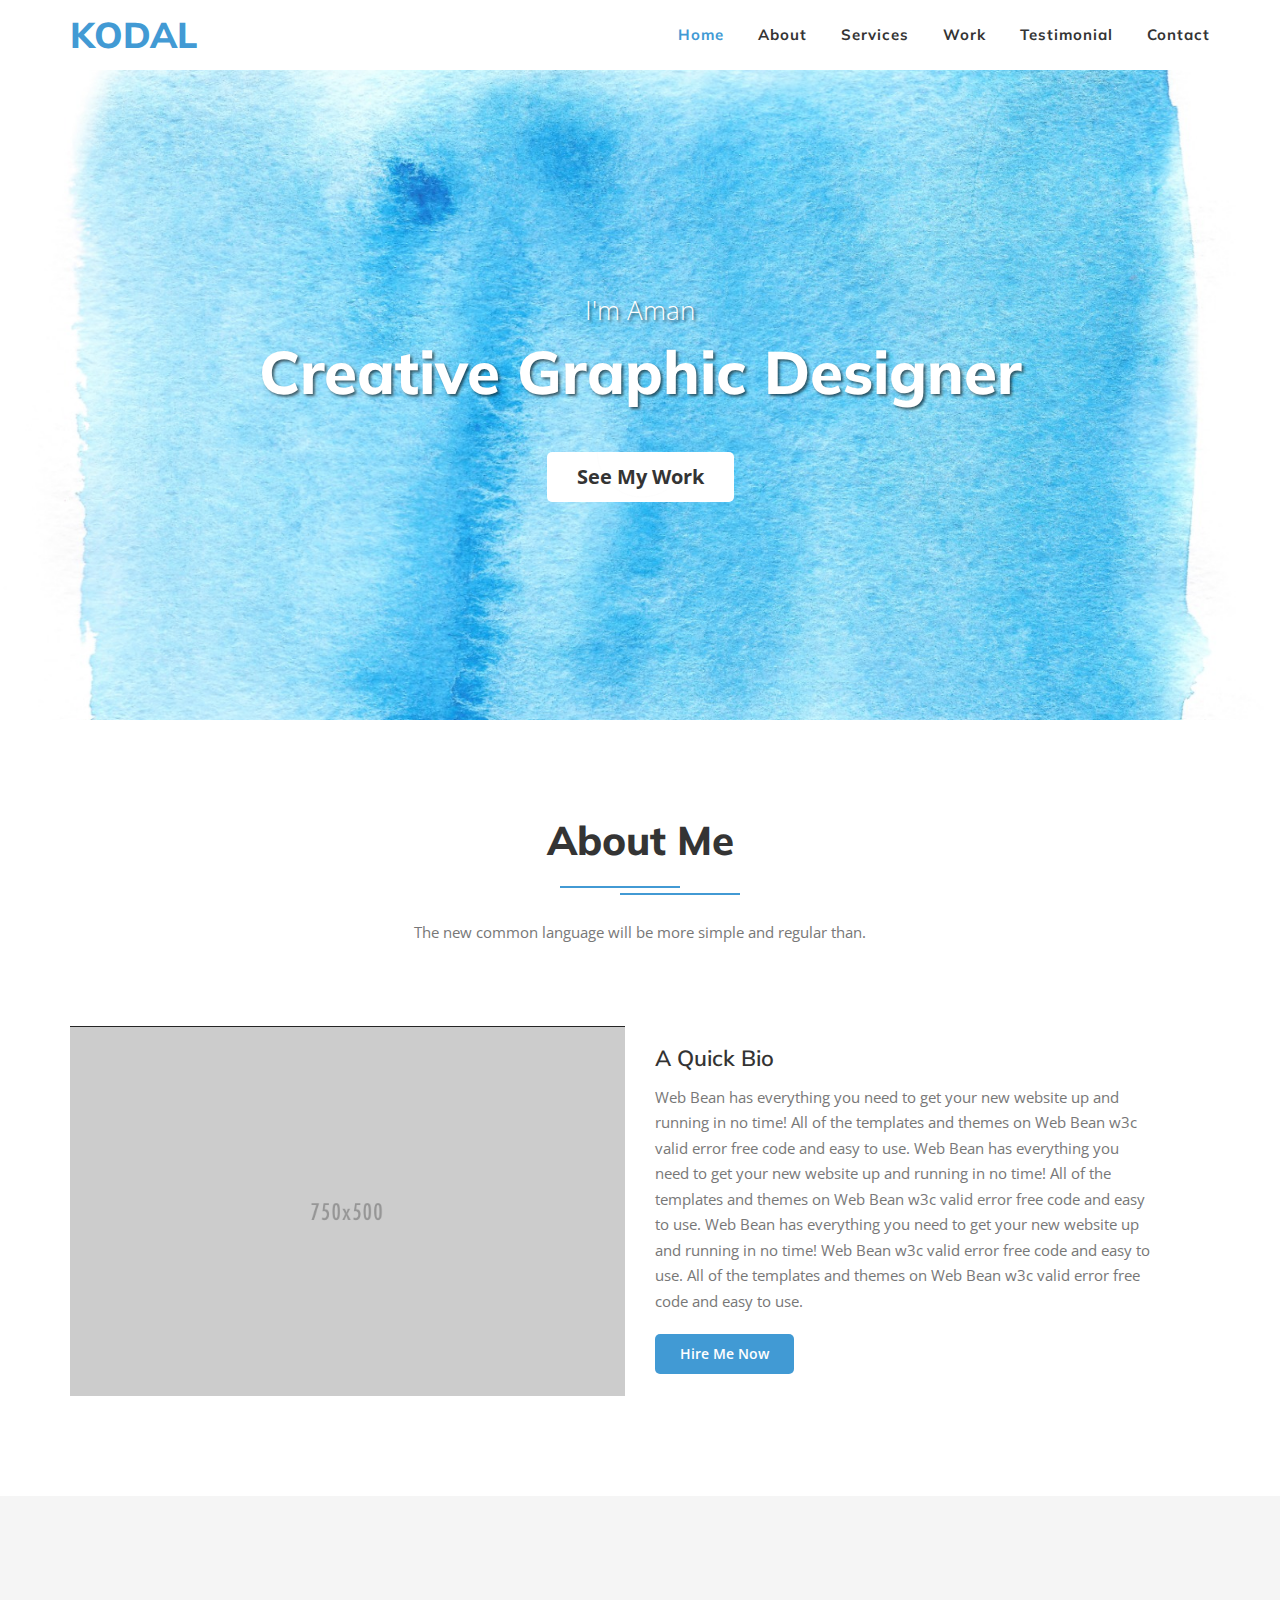
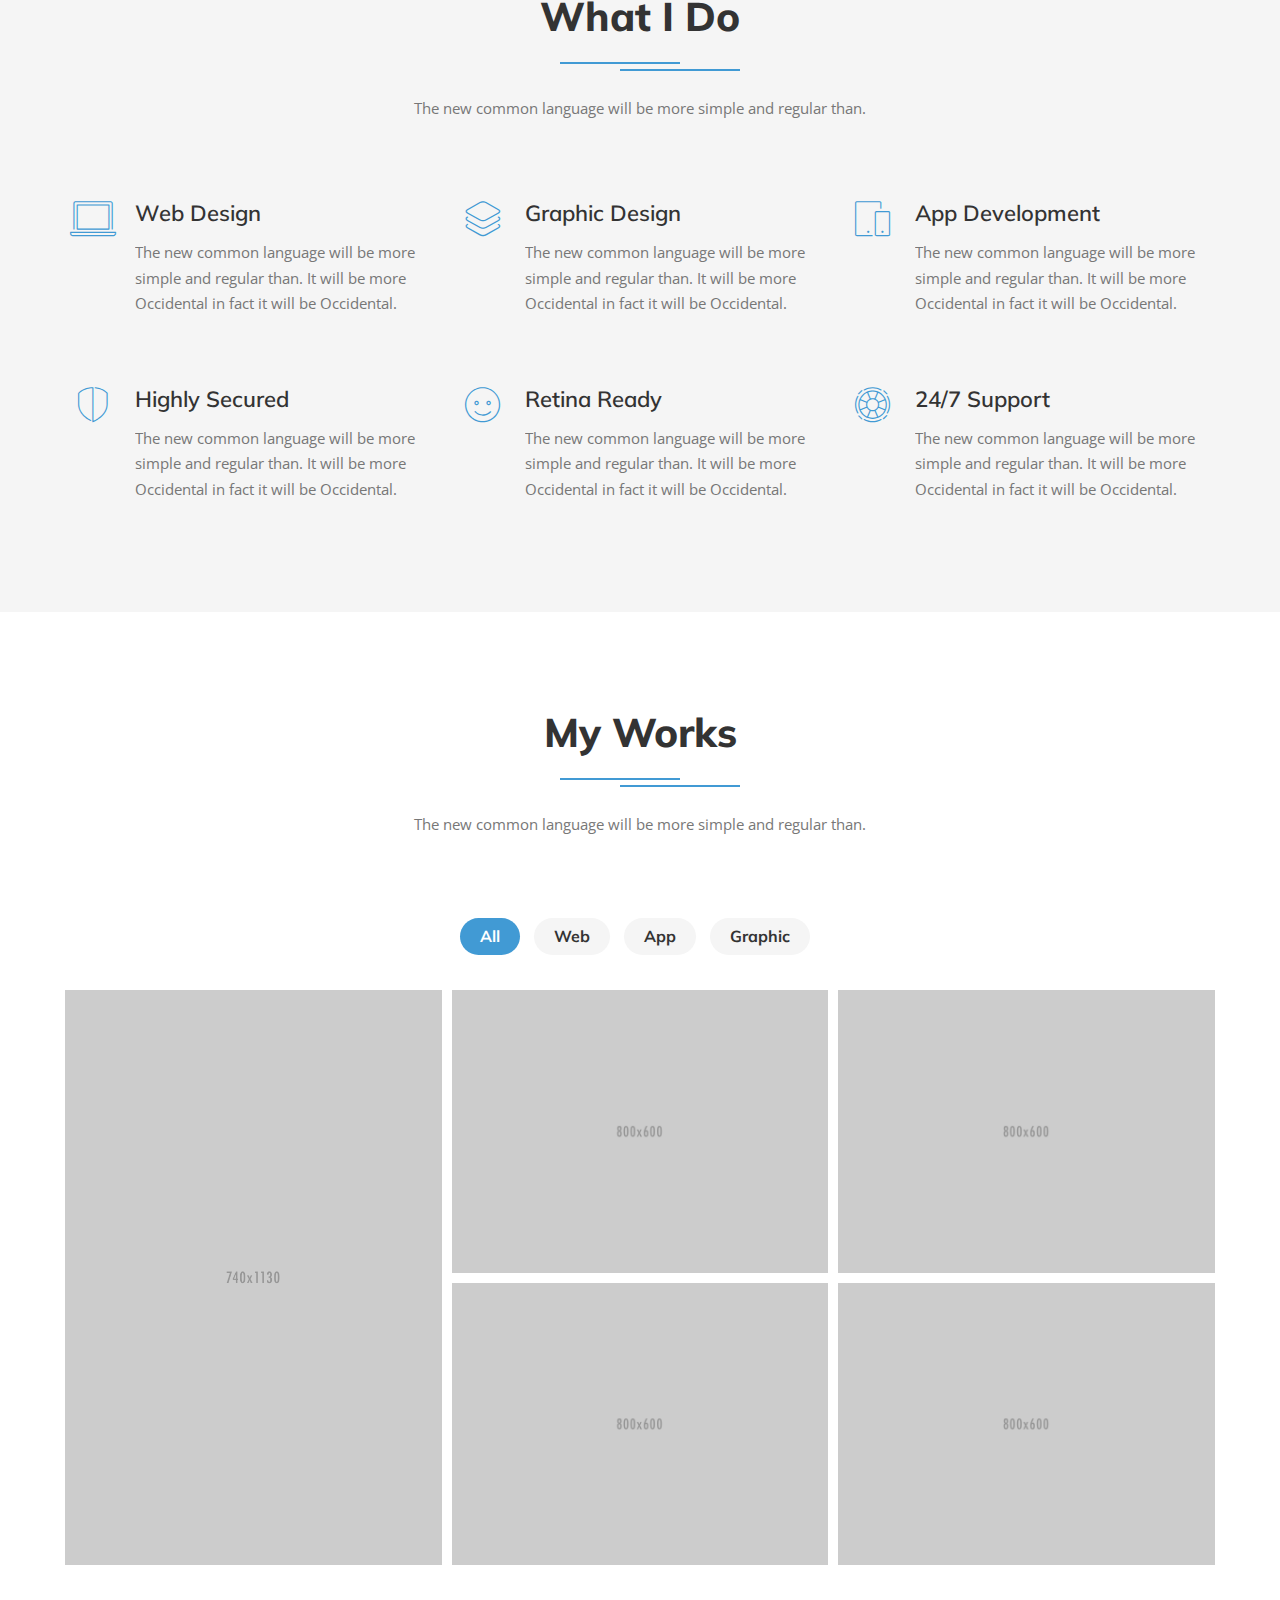
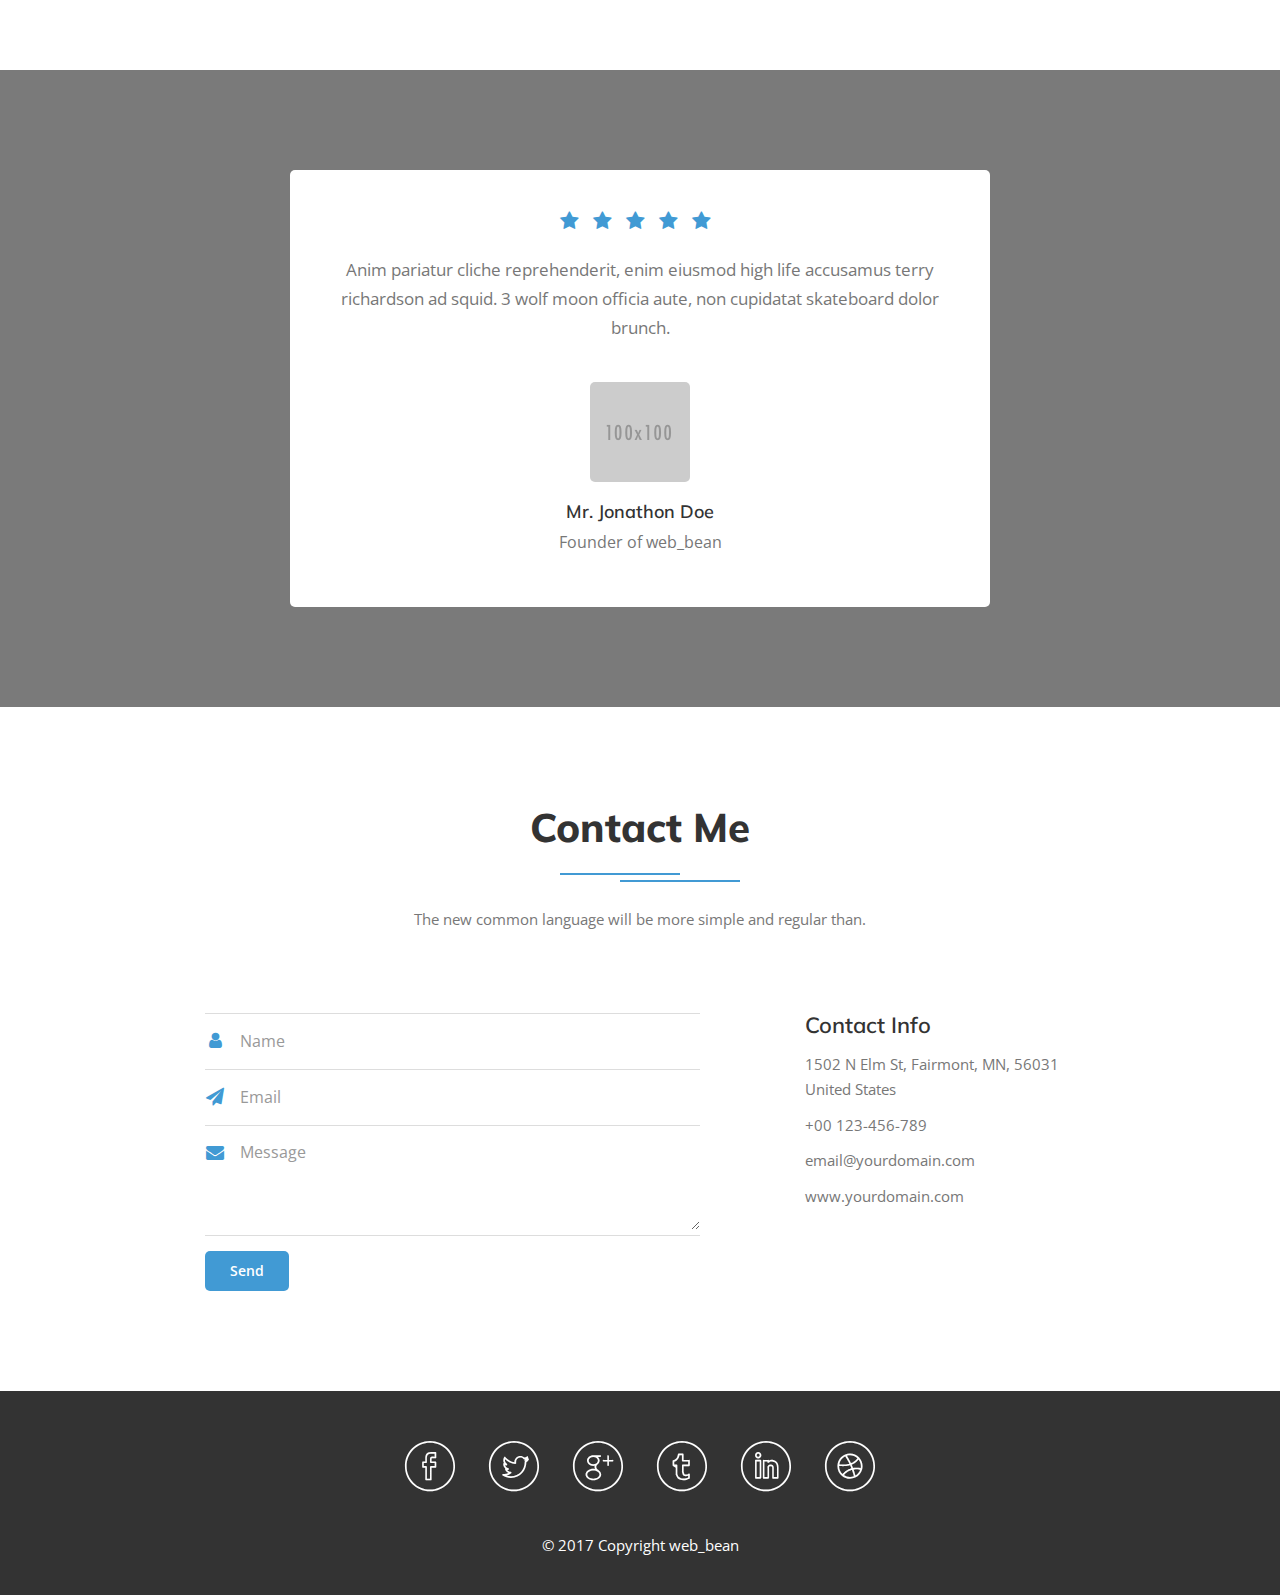
<file: kodal/demo-3.html>
<!DOCTYPE html>
<html lang="en">
<head>

    <!-- meta -->
    <meta charset="utf-8">
    <meta http-equiv="X-UA-Compatible" content="IE=edge">
    <meta name="viewport"       content="width=device-width, initial-scale=1.0">
    <meta name="description"    content="KODAL - Personal Portfolio Html5 Template">
    <meta name="keywords"       content="onepage, personal, portfolio, html5, template, responsive, creative">
    <meta name="author"         content="web_bean">

    <!-- Site title -->
    <title>KODAL - Personal Portfolio Html5 Template</title>

    <!-- favicon -->
    <link rel="shortcut icon" type="image/x-icon" href="assets/img/favicon.png">

    <!-- Bootstrap css -->
    <link href="assets/css/bootstrap.min.css" rel="stylesheet">

    <!--Font Awesome css -->
    <link href="assets/css/font-awesome.min.css" rel="stylesheet">

    <!-- ET Icons -->
    <link href="assets/css/et-line-icons.css" rel="stylesheet">

    <!-- Normalizer css -->
    <link href="assets/css/normalize.css" rel="stylesheet">

    <!-- Owl Carousel css -->
    <link href="assets/css/owl.carousel.min.css" rel="stylesheet">
    <link href="assets/css/owl.transitions.css" rel="stylesheet">

    <!-- Magnific popup css -->
    <link href="assets/css/magnific-popup.css" rel="stylesheet">

    <!-- Site css -->
    <link href="assets/css/style.css" rel="stylesheet">

    <!-- Responsive css -->
    <link href="assets/css/responsive.css" rel="stylesheet">

    <!-- HTML5 shim and Respond.js for IE8 support of HTML5 elements and media queries -->
    <!-- WARNING: Respond.js doesn't work if you view the page via file:// -->
    <!--[if lt IE 9]>
      <script src="https://oss.maxcdn.com/html5shiv/3.7.2/html5shiv.min.js"></script>
      <script src="https://oss.maxcdn.com/respond/1.4.2/respond.min.js"></script>
    <![endif]-->

</head>

<body>

    <!-- Preloader starts-->
    <div id="preloader"></div>
    <!-- Preloader ends -->





    <!-- Navigation area starts -->
    <div class="menu-area navbar-fixed-top">
        <div class="container">
            <div class="row">

                <!-- Navigation starts -->
                <div class="col-md-12">
                    <div class="mainmenu">
                        <div class="navbar navbar-nobg">
                            <div class="navbar-header">
                                <a class="navbar-brand" href=""><span>Ko</span>Dal</a>
                                <button type="button" class="navbar-toggle" data-toggle="collapse" data-target=".navbar-collapse">
                                    <span class="sr-only">Toggle navigation</span>
                                    <span class="icon-bar"></span>
                                    <span class="icon-bar"></span>
                                    <span class="icon-bar"></span>
                                </button>
                            </div>

                            <div class="navbar-collapse collapse">
                                <nav>
                                    <ul class="nav navbar-nav navbar-right">
                                        <li class="active"><a class="smooth_scroll" href="#slider">Home</a></li>
                                        <li><a class="smooth_scroll" href="#about">About</a></li>
                                        <li><a class="smooth_scroll" href="#service">Services</a></li>
                                        <li><a class="smooth_scroll" href="#work">Work</a></li>
                                        <li><a class="smooth_scroll" href="#testimonial">Testimonial</a></li>
                                        <li><a class="smooth_scroll" href="#contact">Contact</a></li>
                                    </ul>
                                </nav>
                            </div>
                        </div>
                    </div>
                </div>
                <!-- Navigation ends -->

            </div>
        </div>
    </div>
    <!-- Navigation area ends -->



    <!-- Slider area starts -->
    <section id="slider" class="slider-area">
        <div class="table">
            <div class="table-cell">
                <div class="intro-text">
                    <div class="container">
                        <div class="row">

                            <!-- intro image -->
                            <div class="col-md-12">
                                <p>I'm Aman</p>
                                <h1>Creative Graphic Designer</h1>
                                <a href="#work" class="btn btn-lg btn-white smooth_scroll">See My Work</a>
                            </div>

                        </div>
                    </div>
                </div>
            </div>
        </div>
    </section>
    <!-- Slider area ends -->



    <!-- About area starts -->
    <section id="about" class="about-area demo-3 section-big">
        <div class="container">

            <div class="row">
                <div class="col-md-12 text-center">
                    <div class="section-title">
                        <h2>About Me</h2>
                        <p>The new common language will be more simple and regular than.</p>
                    </div>
                </div>
            </div>

            <div class="row">

                <!-- About Image -->
                <div class="col-md-6">
                    <div class="me-image">
                        <img src="assets/img/about/about.jpg" alt="">
                    </div>
                </div>

                <!-- About Text -->
                <div class="col-md-6">
                    <div class="about-me">
                        <h3>A Quick Bio</h3>       
                        <p>Web Bean has everything you need to get your new website up and running in no time! All of the templates and themes on Web Bean w3c valid error free code and easy to use. Web Bean has everything you need to get your new website up and running in no time! All of the templates and themes on Web Bean w3c valid error free code and easy to use. Web Bean has everything you need to get your new website up and running in no time! Web Bean w3c valid error free code and easy to use. All of the templates and themes on Web Bean w3c valid error free code and easy to use.</p>

                        <a class="btn dark smooth_scroll" href="#contact">Hire Me Now</a>

                    </div>
                </div>
            </div>

        </div>
    </section>
    <!-- About area ends -->




    <!-- Service area starts -->
    <section id="service" class="service-area demo-3 section-big">
        <div class="container">

            <div class="row">
                <div class="col-md-12 text-center">
                    <div class="section-title">
                        <h2>What I Do</h2>
                        <p>The new common language will be more simple and regular than.</p>
                    </div>
                </div>
            </div>

            <div class="row">

                <div class="col-md-4 col-sm-6 col-xs-12">
                    <div class="service-box">
                        <span class="icon-laptop"></span>
                        <h3>Web Design</h3>
                        <p>The new common language will be more simple and regular than. It will be more Occidental in fact it will be Occidental.</p>
                    </div>
                </div>

                <div class="col-md-4 col-sm-6 col-xs-12">
                    <div class="service-box">
                        <span class="icon-layers"></span>
                        <h3>Graphic Design</h3>
                        <p>The new common language will be more simple and regular than. It will be more Occidental in fact it will be Occidental.</p>
                    </div>
                </div>

                <div class="col-md-4 col-sm-6 col-xs-12">
                    <div class="service-box">
                        <span class="icon-mobile"></span>
                        <h3>App Development</h3>
                        <p>The new common language will be more simple and regular than. It will be more Occidental in fact it will be Occidental.</p>
                    </div>
                </div>

                <div class="col-md-4 col-sm-6 col-xs-12">
                    <div class="service-box">
                        <span class="icon-shield"></span>
                        <h3>Highly Secured</h3>
                        <p>The new common language will be more simple and regular than. It will be more Occidental in fact it will be Occidental.</p>
                    </div>
                </div>

                <div class="col-md-4 col-sm-6 col-xs-12">
                    <div class="service-box">
                        <span class="icon-happy"></span>
                        <h3>Retina Ready</h3>
                        <p>The new common language will be more simple and regular than. It will be more Occidental in fact it will be Occidental.</p>
                    </div>
                </div>

                <div class="col-md-4 col-sm-6 col-xs-12">
                    <div class="service-box">
                        <span class="icon-lifesaver"></span>
                        <h3>24/7 Support</h3>
                        <p>The new common language will be more simple and regular than. It will be more Occidental in fact it will be Occidental.</p>
                    </div>
                </div>

            </div>

        </div>
    </section>
    <!-- Service area ends -->



    <!-- Work area starts -->
    <section id="work" class="works section-big">
        <div class="container">

            <div class="row">
                <div class="col-md-12 text-center">
                    <div class="section-title">
                        <h2>My Works</h2>
                        <p>The new common language will be more simple and regular than.</p>
                    </div>
                </div>
            </div>

            <div class="row">

                <!-- Works filter -->
                <ul class="work filters">
                    <li class="filter" data-filter="all">All</li>
                    <li class="filter" data-filter=".web">Web</li>
                    <li class="filter" data-filter=".app">App</li>
                    <li class="filter" data-filter=".graphic">Graphic</li>
                </ul>
                <!-- / Works filter -->
            </div>

            <div class="portfolio">
                <div class="row work-items">

                    <!-- work item -->
                    <div class="col-md-4 col-sm-6 mix web">
                        <div class="item">
                            <a href="assets/img/works/1.jpg" class="work-popup">
                                <img src="assets/img/works/1.jpg" alt="">
                                <div class="overlay">
                                    <i class="fa fa-arrows-alt" aria-hidden="true"></i>
                                </div>
                            </a>
                        </div>
                    </div>

                    <!-- work item -->
                    <div class="col-md-4 col-sm-6 mix graphic">
                        <div class="item">
                            <a href="assets/img/works/2.jpg" class="work-popup">
                                <img src="assets/img/works/2.jpg" alt="">
                                <div class="overlay">
                                    <i class="fa fa-arrows-alt" aria-hidden="true"></i>
                                </div>
                            </a>
                        </div>
                    </div>

                    <!-- work item -->
                    <div class="col-md-4 col-sm-6 mix typography web">
                        <div class="item">
                            <a href="assets/img/works/3.jpg" class="work-popup">
                                <img src="assets/img/works/3.jpg" alt="">
                                <div class="overlay">
                                    <i class="fa fa-arrows-alt" aria-hidden="true"></i>
                                </div>
                            </a>
                        </div>
                    </div>

                    <!-- work item -->
                    <div class="col-md-4 col-sm-6 mix app web">
                        <div class="item">
                            <a href="assets/img/works/4.jpg" class="work-popup">
                                <img src="assets/img/works/4.jpg" alt="">
                                <div class="overlay">
                                    <i class="fa fa-arrows-alt" aria-hidden="true"></i>
                                </div>
                            </a>
                        </div>
                    </div>

                    <!-- work item -->
                    <div class="col-md-4 col-sm-6 mix app graphic">
                        <div class="item">
                            <a href="assets/img/works/5.jpg" class="work-popup">
                                <img src="assets/img/works/5.jpg" alt="">
                                <div class="overlay">
                                    <i class="fa fa-arrows-alt" aria-hidden="true"></i>
                                </div>
                            </a>
                        </div>
                    </div>
                    
                </div>
            </div>

        </div>
    </section>
    <!-- Work area ends -->    



    <!-- Testimonial area starts -->
    <section id="testimonial" class="testimonial-area demo-3 section-big">
        <div class="container">

            <div class="row">
                <div class="testimonial-list demo-3">

                    <!-- Testimonial item -->
                    <div class="single-testimonial text-center">
                        <div class="clearfix ratings">
                            <i class="fa fa-star"></i>
                            <i class="fa fa-star"></i>
                            <i class="fa fa-star"></i>
                            <i class="fa fa-star"></i>
                            <i class="fa fa-star"></i>
                        </div>
                        <p>Anim pariatur cliche reprehenderit, enim eiusmod high life accusamus terry richardson ad squid. 3 wolf moon officia aute, non cupidatat skateboard dolor brunch.</p>
                        <div class="clearfix"></div>                            
                        <img src="assets/img/testi/1.jpg" alt="">
                        <h4>Mr. Jonathon Doe</h4>
                        <p class="desg">Founder of web_bean</p> 
                    </div>
                    
                    <!-- Testimonial item -->
                    <div class="single-testimonial text-center">
                        <div class="clearfix ratings">
                            <i class="fa fa-star"></i>
                            <i class="fa fa-star"></i>
                            <i class="fa fa-star"></i>
                            <i class="fa fa-star"></i>
                            <i class="fa fa-star"></i>
                        </div>
                        <p>Anim pariatur cliche reprehenderit, enim eiusmod high life accusamus terry richardson ad squid. 3 wolf moon officia aute, non cupidatat skateboard dolor brunch.</p>
                        <div class="clearfix"></div>                            
                        <img src="assets/img/testi/1.jpg" alt="">
                        <h4>Mr. Jonathon Doe</h4>
                        <p class="desg">Founder of web_bean</p> 
                    </div>
                    
                    <!-- Testimonial item -->
                    <div class="single-testimonial text-center">
                        <div class="clearfix ratings">
                            <i class="fa fa-star"></i>
                            <i class="fa fa-star"></i>
                            <i class="fa fa-star"></i>
                            <i class="fa fa-star"></i>
                            <i class="fa fa-star"></i>
                        </div>
                        <p>Anim pariatur cliche reprehenderit, enim eiusmod high life accusamus terry richardson ad squid. 3 wolf moon officia aute, non cupidatat skateboard dolor brunch.</p>
                        <div class="clearfix"></div>                            
                        <img src="assets/img/testi/1.jpg" alt="">
                        <h4>Mr. Jonathon Doe</h4>
                        <p class="desg">Founder of web_bean</p> 
                    </div>

                </div>
            </div>

        </div>
    </section>
    <!-- Testimonial area ends -->
    



    <!-- Contact area starts -->
    <section id="contact" class="contact-area section-big">
        <div class="container">

            <div class="row">
                <div class="col-md-12 text-center">
                    <div class="section-title">
                        <h2>Contact Me</h2>
                        <p>The new common language will be more simple and regular than.</p>
                    </div>
                </div>
            </div>

            <div class="row">

                <div class="col-md-7">

                    <!-- Contact form starts -->
                    <div class="contact-form">

                        <form id="ajax-contact" action="assets/mailer.php" method="post">
                            <div class="form-group in_name">
                                <input type="text" name="name" class="form-control" id="name" placeholder="Name" required="required">
                            </div>
                            <div class="form-group in_email">
                                <input type="email" name="email" class="form-control" id="email" placeholder="Email" required="required">
                            </div>
                            <div class="form-group in_message">
                                <textarea rows="5" name="message" class="form-control" id="message" placeholder="Message" required="required"></textarea>
                            </div>
                            <div class="actions">
                                <input type="submit" value="Send" name="submit" id="submitButton" class="btn" title="Submit Your Message!">
                            </div>
                        </form>

                        <!-- Submition status -->
                        <div id="form-messages"></div>

                    </div>
                    <!-- Contact form ends-->
                </div>

                <div class="col-md-4 col-md-offset-1">

                    <div class="address">
                        <h3>Contact Info</h3>
                        <div class="address-box clearfix">
                            <p>1502 N Elm St, Fairmont, MN, 56031 <br>United States</p>
                        </div>
                        <div class="address-box clearfix">
                            <p><a href="tel:015110022">+00 123-456-789</a></p>
                        </div>
                        <div class="address-box clearfix">
                            <p><a href="mailto:email@yourdomain.com">email@yourdomain.com</a></p>
                        </div>
                        <div class="address-box clearfix">
                            <p><a href="http://www.yourdomain.com">www.yourdomain.com</a></p>
                        </div>

                        <ul class="social-links hidden">
                            <li><a href=""><i class="fa fa-facebook"></i></a></li>
                            <li><a href=""><i class="fa fa-twitter"></i></a></li>
                            <li><a href=""><i class="fa fa-google-plus"></i></a></li>
                            <li><a href=""><i class="fa fa-youtube"></i></a></li>
                            <li><a href=""><i class="fa fa-pinterest"></i></a></li>
                        </ul>

                    </div>

                </div>


            </div>

        </div>
    </section>
    <!-- Contact area ends -->



    <!-- Footer area starts -->
    <footer class="footer-area">
        <div class="container">
            <ul class="social-ul">
                <li><a href=""><span class="icon-facebook"></span></a></li>
                <li><a href=""><span class="icon-twitter"></span></a></li>
                <li><a href=""><span class="icon-googleplus"></span></a></li>
                <li><a href=""><span class="icon-tumblr"></span></a></li>
                <li><a href=""><span class="icon-linkedin"></span></a></li>
                <li><a href=""><span class="icon-dribbble"></span></a></li>
            </ul>
            <p>&copy; 2017 Copyright web_bean</p>
        </div>
    </footer>
    <!-- Footer area ends -->



    <!-- Latest jQuery -->
    <script src="assets/js/jquery.min.js"></script>

    <!-- Bootstrap js-->
    <script src="assets/js/bootstrap.min.js"></script>

    <!-- Owl Carousel js -->
    <script src="assets/js/owl.carousel.min.js"></script>

    <!-- Mixitup js -->
    <script src="assets/js/jquery.mixitup.js"></script>

    <!-- Magnific popup js -->
    <script src="assets/js/jquery.magnific-popup.min.js"></script>

    <!-- Waypoint js -->
    <script src="assets/js/jquery.waypoints.min.js"></script>

    <!-- Ajax Mailchimp js -->
    <script src="assets/js/jquery.ajaxchimp.min.js"></script>


    <!-- Main js-->
    <script src="assets/js/main_script.js"></script>
</body>

</html>
</file>
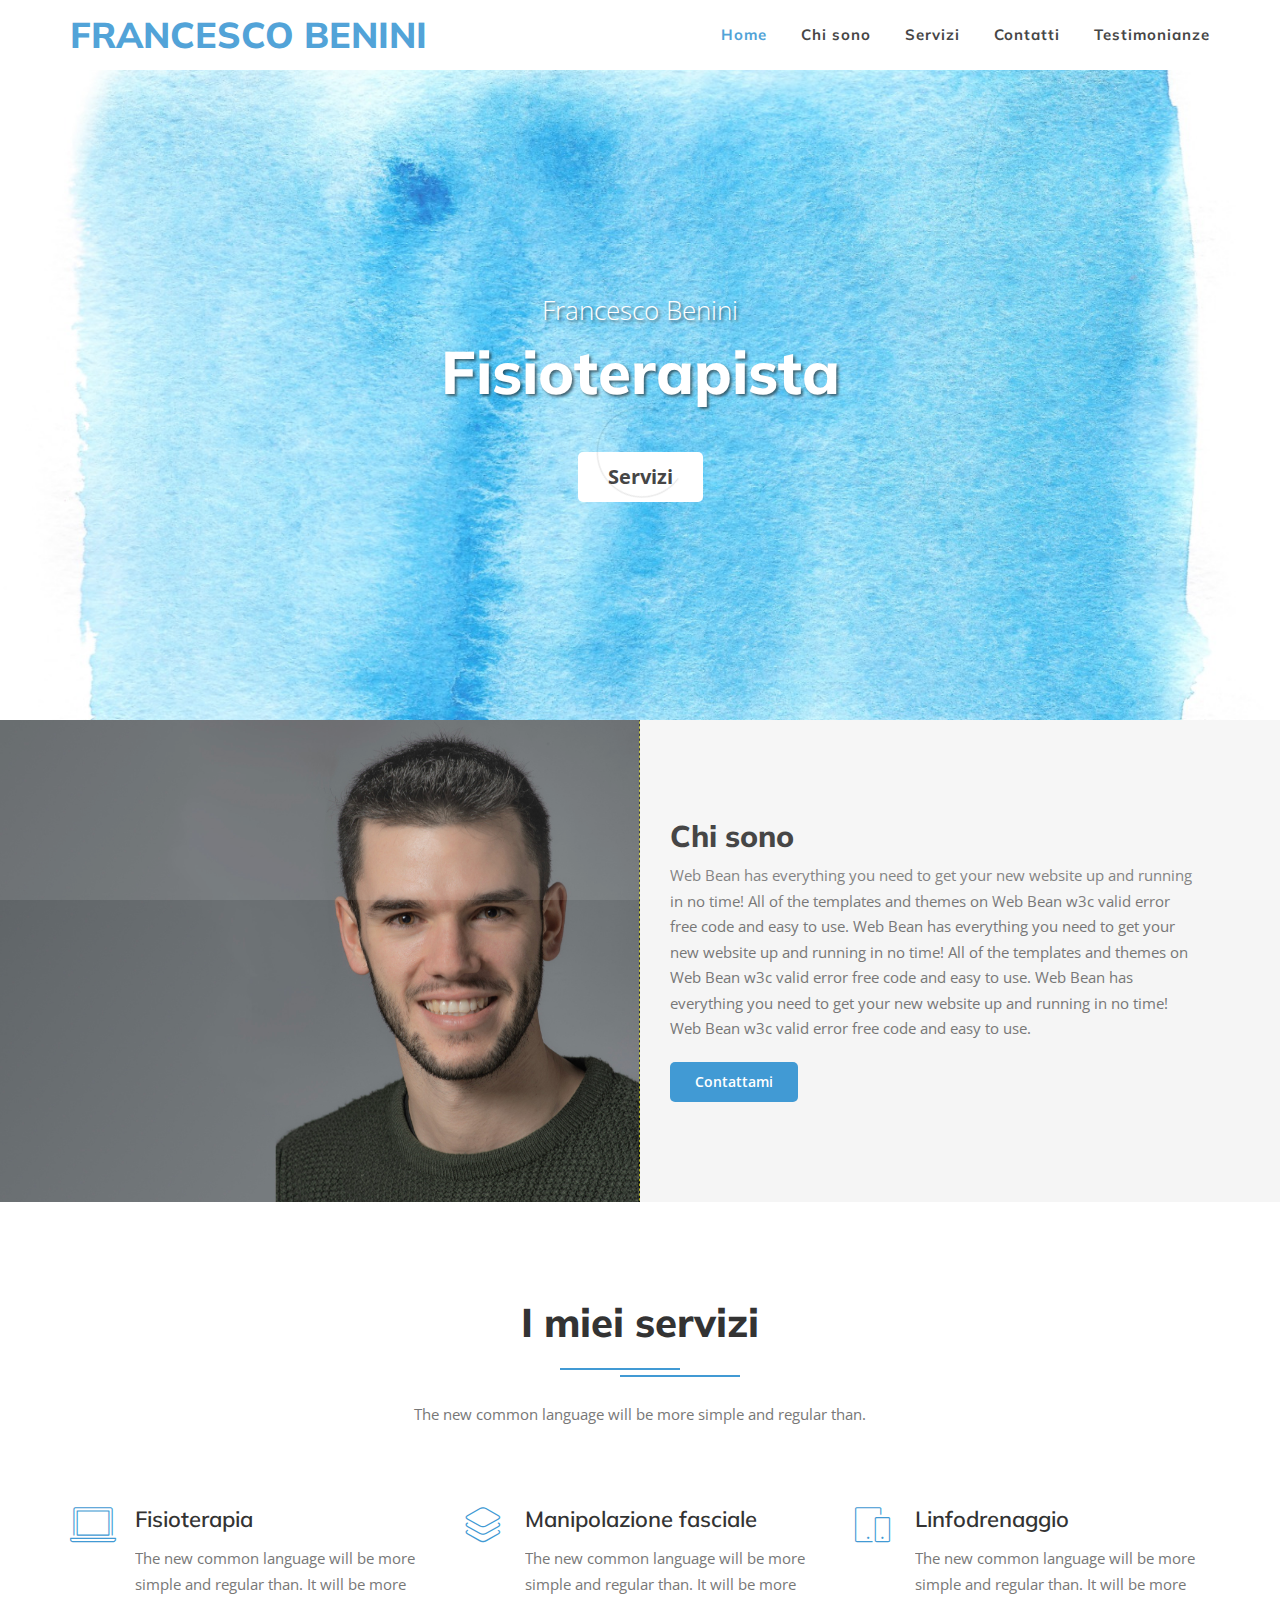
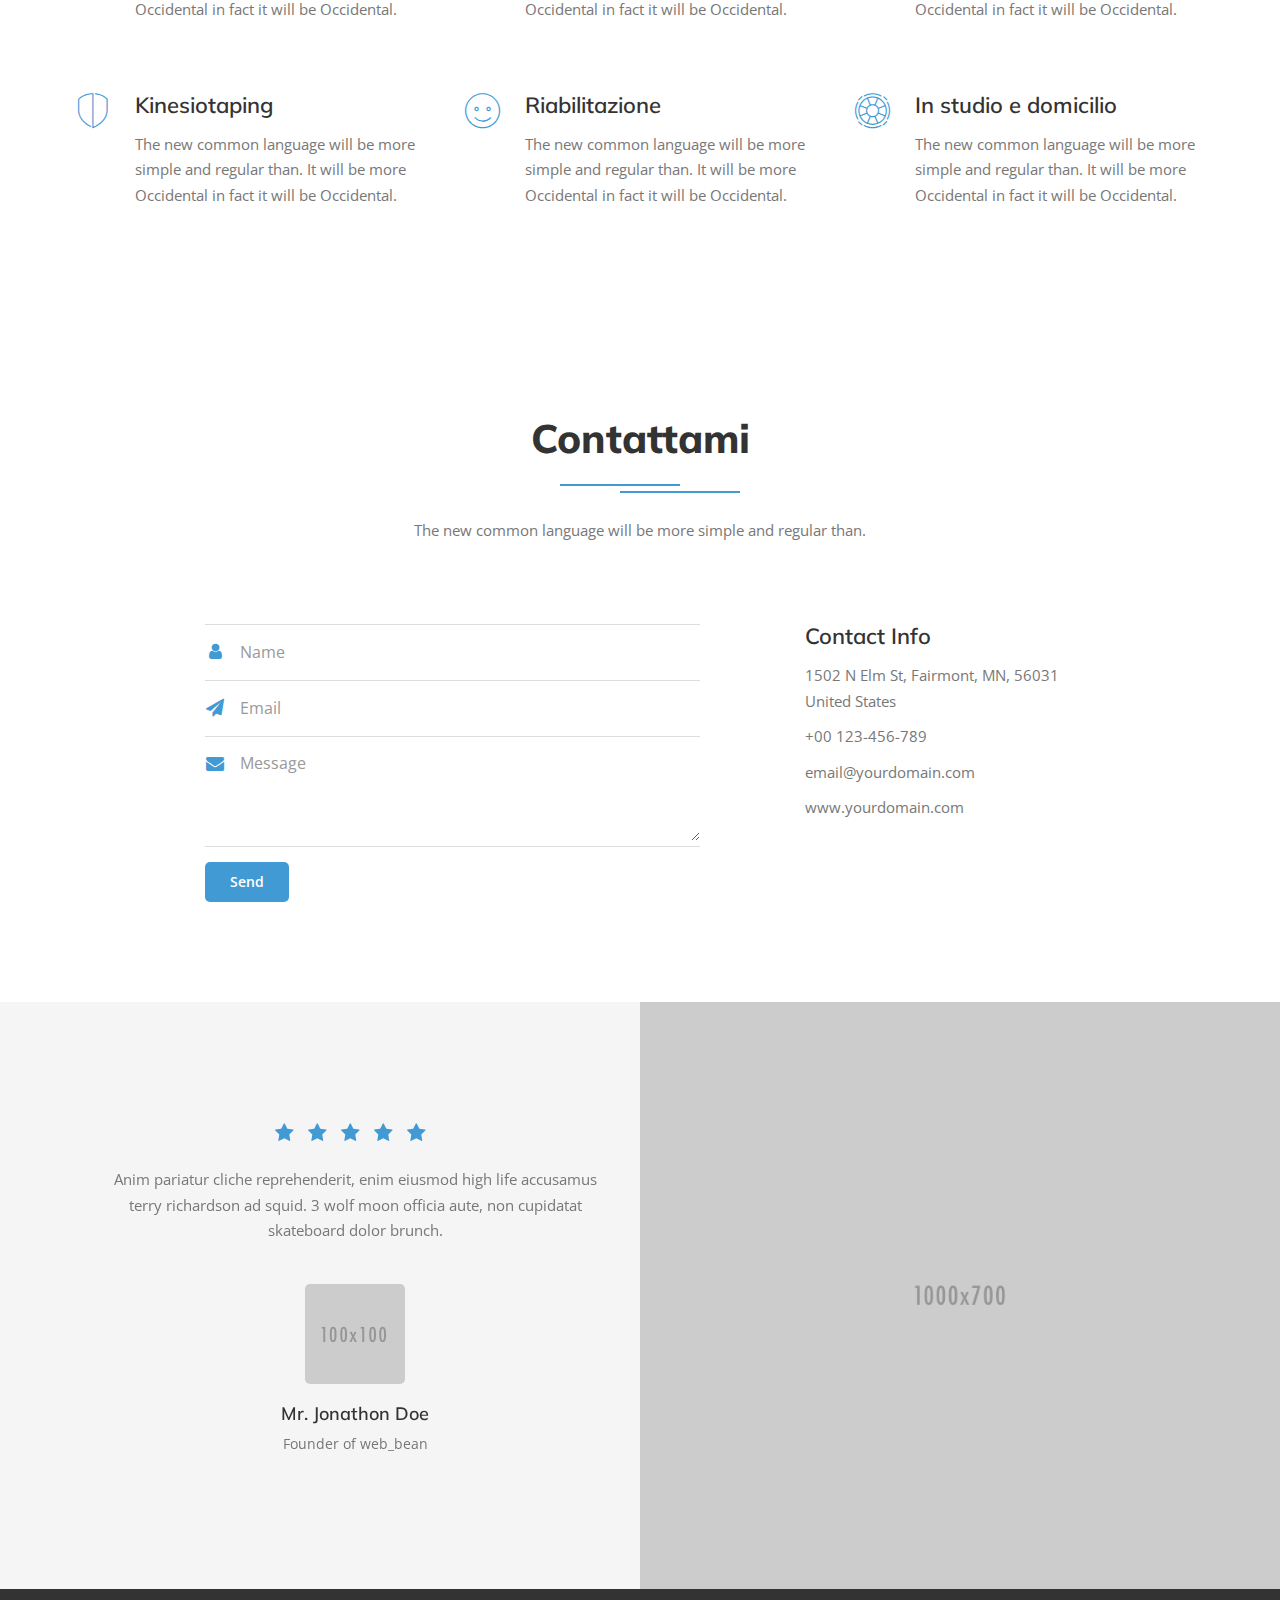
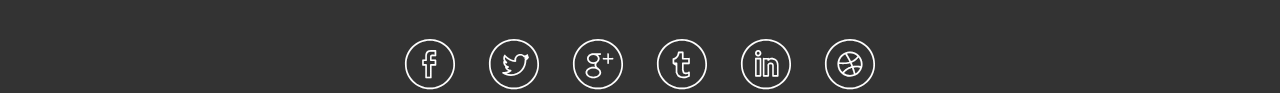
<file: kodal/sito-2.html>
<!DOCTYPE html>
<html lang="en">
<head>

    <!-- meta -->
    <meta charset="utf-8">
    <meta http-equiv="X-UA-Compatible" content="IE=edge">
    <meta name="viewport"       content="width=device-width, initial-scale=1.0">
    <meta name="description"    content="Francesco Benini - Fisioterapista">
    <meta name="keywords"       content="onepage, personal, portfolio, html5, template, responsive, creative">
    <meta name="author"         content="web_bean">

    <!-- Site title -->
    <title>Francesco Benini - Fisioterapista</title>

    <!-- favicon -->
    <link rel="shortcut icon" type="image/x-icon" href="assets/img/favicon.png">

    <!-- Bootstrap css -->
    <link href="assets/css/bootstrap.min.css" rel="stylesheet">

    <!--Font Awesome css -->
    <link href="assets/css/font-awesome.min.css" rel="stylesheet">

    <!-- ET Icons -->
    <link href="assets/css/et-line-icons.css" rel="stylesheet">

    <!-- Normalizer css -->
    <link href="assets/css/normalize.css" rel="stylesheet">

    <!-- Owl Carousel css -->
    <link href="assets/css/owl.carousel.min.css" rel="stylesheet">
    <link href="assets/css/owl.transitions.css" rel="stylesheet">

    <!-- Magnific popup css -->
    <link href="assets/css/magnific-popup.css" rel="stylesheet">

    <!-- Site css -->
    <link href="assets/css/style.css" rel="stylesheet">

    <!-- Responsive css -->
    <link href="assets/css/responsive.css" rel="stylesheet">

    <!-- HTML5 shim and Respond.js for IE8 support of HTML5 elements and media queries -->
    <!-- WARNING: Respond.js doesn't work if you view the page via file:// -->
    <!--[if lt IE 9]>
      <script src="https://oss.maxcdn.com/html5shiv/3.7.2/html5shiv.min.js"></script>
      <script src="https://oss.maxcdn.com/respond/1.4.2/respond.min.js"></script>
    <![endif]-->

</head>

<body>

    <!-- Preloader starts-->
    <div id="preloader"></div>
    <!-- Preloader ends -->





    <!-- Navigation area starts -->
    <div class="menu-area navbar-fixed-top">
        <div class="container">
            <div class="row">

                <!-- Navigation starts -->
                <div class="col-md-12">
                    <div class="mainmenu">
                        <div class="navbar navbar-nobg">
                            <div class="navbar-header">
                                <a class="navbar-brand" href="">Francesco Benini</a>
                                <button type="button" class="navbar-toggle" data-toggle="collapse" data-target=".navbar-collapse">
                                    <span class="sr-only">Toggle navigation</span>
                                    <span class="icon-bar"></span>
                                    <span class="icon-bar"></span>
                                    <span class="icon-bar"></span>
                                </button>
                            </div>

                            <div class="navbar-collapse collapse">
                                <nav>
                                    <ul class="nav navbar-nav navbar-right">
                                        <li class="active"><a class="smooth_scroll" href="#slider">Home</a></li>
                                        <li><a class="smooth_scroll" href="#about">Chi sono</a></li>
                                        <li><a class="smooth_scroll" href="#service">Servizi</a></li>
                                        <li><a class="smooth_scroll" href="#contact">Contatti</a></li>
                                        <li><a class="smooth_scroll" href="#testimonial">Testimonianze</a></li>
                                    </ul>
                                </nav>
                            </div>
                        </div>
                    </div>
                </div>
                <!-- Navigation ends -->

            </div>
        </div>
    </div>
    <!-- Navigation area ends -->



    <!-- Slider area starts -->
    <section id="slider" class="slider-area">
        <div class="table">
            <div class="table-cell">
                <div class="intro-text">
                    <div class="container">
                        <div class="row">

                            <!-- intro image -->
                            <div class="col-md-12">
                                <p>Francesco Benini</p>
                                <h1>Fisioterapista</h1>
                                <a href="#service" class="btn btn-lg btn-white smooth_scroll">Servizi</a>
                            </div>

                        </div>
                    </div>
                </div>
            </div>
        </div>
    </section>
    <!-- Slider area ends -->


    <!-- About area starts -->
    <section id="about" class="about-area section-big">

        <div class="side-background">
            <div class="col-md-6 col-sm-6 img-side img-left">
                <div class="img-holder img-cover" style="background-image: url(assets/img/about/franzFotografo3-large.jpg);"></div>
            </div>
        </div>

        <div class="container">
            <div class="col-md-6 col-sm-6 col-md-offset-6 col-sm-offset-6">

                <!-- About Text -->
                <div class="about-text-2">
                    <h2>Chi sono</h2>
                    <p>Web Bean has everything you need to get your new website up and running in no time! All of the templates and themes on Web Bean w3c valid error free code and easy to use. Web Bean has everything you need to get your new website up and running in no time! All of the templates and themes on Web Bean w3c valid error free code and easy to use. Web Bean has everything you need to get your new website up and running in no time! Web Bean w3c valid error free code and easy to use.</p>
                    <a href="#contact" class="btn smooth_scroll">Contattami</a>
                </div>

            </div>
        </div>

    </section>
    <!-- About area ends -->


    <!-- Service area starts -->
    <section id="service" class="service-area section-big">
        <div class="container">

            <div class="row">
                <div class="col-md-12 text-center">
                    <div class="section-title">
                        <h2>I miei servizi</h2>
                        <p>The new common language will be more simple and regular than.</p>
                    </div>
                </div>
            </div>

            <div class="row">

                <div class="col-md-4 col-sm-6 col-xs-12">
                    <div class="service-box">
                        <span class="icon-laptop"></span>
                        <h3>Fisioterapia</h3>
                        <p>The new common language will be more simple and regular than. It will be more Occidental in fact it will be Occidental.</p>
                    </div>
                </div>

                <div class="col-md-4 col-sm-6 col-xs-12">
                    <div class="service-box">
                        <span class="icon-layers"></span>
                        <h3>Manipolazione fasciale</h3>
                        <p>The new common language will be more simple and regular than. It will be more Occidental in fact it will be Occidental.</p>
                    </div>
                </div>

                <div class="col-md-4 col-sm-6 col-xs-12">
                    <div class="service-box">
                        <span class="icon-mobile"></span>
                        <h3>Linfodrenaggio</h3>
                        <p>The new common language will be more simple and regular than. It will be more Occidental in fact it will be Occidental.</p>
                    </div>
                </div>

                <div class="col-md-4 col-sm-6 col-xs-12">
                    <div class="service-box">
                        <span class="icon-shield"></span>
                        <h3>Kinesiotaping</h3>
                        <p>The new common language will be more simple and regular than. It will be more Occidental in fact it will be Occidental.</p>
                    </div>
                </div>

                <div class="col-md-4 col-sm-6 col-xs-12">
                    <div class="service-box">
                        <span class="icon-happy"></span>
                        <h3>Riabilitazione</h3>
                        <p>The new common language will be more simple and regular than. It will be more Occidental in fact it will be Occidental.</p>
                    </div>
                </div>

                <div class="col-md-4 col-sm-6 col-xs-12">
                    <div class="service-box">
                        <span class="icon-lifesaver"></span>
                        <h3>In studio e domicilio</h3>
                        <p>The new common language will be more simple and regular than. It will be more Occidental in fact it will be Occidental.</p>
                    </div>
                </div>

            </div>

        </div>
    </section>
    <!-- Service area ends -->


    <!-- Contact area starts -->
    <section id="contact" class="contact-area section-big">
        <div class="container">

            <div class="row">
                <div class="col-md-12 text-center">
                    <div class="section-title">
                        <h2>Contattami</h2>
                        <p>The new common language will be more simple and regular than.</p>
                    </div>
                </div>
            </div>

            <div class="row">

                <div class="col-md-7">

                    <!-- Contact form starts -->
                    <div class="contact-form">

                        <form id="ajax-contact" action="assets/mailer.php" method="post">
                            <div class="form-group in_name">
                                <input type="text" name="name" class="form-control" id="name" placeholder="Name" required="required">
                            </div>
                            <div class="form-group in_email">
                                <input type="email" name="email" class="form-control" id="email" placeholder="Email" required="required">
                            </div>
                            <div class="form-group in_message">
                                <textarea rows="5" name="message" class="form-control" id="message" placeholder="Message" required="required"></textarea>
                            </div>
                            <div class="actions">
                                <input type="submit" value="Send" name="submit" id="submitButton" class="btn" title="Submit Your Message!">
                            </div>
                        </form>

                        <!-- Submition status -->
                        <div id="form-messages"></div>

                    </div>
                    <!-- Contact form ends-->
                </div>

                <div class="col-md-4 col-md-offset-1">

                    <div class="address">
                        <h3>Contact Info</h3>
                        <div class="address-box clearfix">
                            <p>1502 N Elm St, Fairmont, MN, 56031 <br>United States</p>
                        </div>
                        <div class="address-box clearfix">
                            <p><a href="tel:015110022">+00 123-456-789</a></p>
                        </div>
                        <div class="address-box clearfix">
                            <p><a href="mailto:email@yourdomain.com">email@yourdomain.com</a></p>
                        </div>
                        <div class="address-box clearfix">
                            <p><a href="http://www.yourdomain.com">www.yourdomain.com</a></p>
                        </div>

                        <ul class="social-links hidden">
                            <li><a href=""><i class="fa fa-facebook"></i></a></li>
                            <li><a href=""><i class="fa fa-twitter"></i></a></li>
                            <li><a href=""><i class="fa fa-google-plus"></i></a></li>
                            <li><a href=""><i class="fa fa-youtube"></i></a></li>
                            <li><a href=""><i class="fa fa-pinterest"></i></a></li>
                        </ul>

                    </div>

                </div>


            </div>

        </div>
    </section>
    <!-- Contact area ends -->

    <!-- Testimonial area starts -->
    <section id="testimonial" class="testimonial-area section-big">


        <div class="side-background">
            <div class="col-md-6 col-sm-6 img-side img-right">
                <div class="img-holder img-cover" style="background-image: url(assets/img/bg/test-bg.jpg);"></div>
            </div>
        </div>

        <div class="container">
            <div class="col-md-6 col-sm-6">

                <div class="testimonial-list demo-2">

                    <!-- Testimonial item -->
                    <div class="single-testimonial">
                        <div class="clearfix ratings">
                            <i class="fa fa-star"></i>
                            <i class="fa fa-star"></i>
                            <i class="fa fa-star"></i>
                            <i class="fa fa-star"></i>
                            <i class="fa fa-star"></i>
                        </div>
                        <p>Anim pariatur cliche reprehenderit, enim eiusmod high life accusamus terry richardson ad squid. 3 wolf moon officia aute, non cupidatat skateboard dolor brunch.</p>
                        <div class="clearfix"></div>                            
                        <img src="assets/img/testi/1.jpg" alt="">
                        <h4>Mr. Jonathon Doe</h4>
                        <p class="desg">Founder of web_bean</p>                           
                    </div>

                    <!-- Testimonial item -->
                    <div class="single-testimonial">
                        <div class="clearfix ratings">
                            <i class="fa fa-star"></i>
                            <i class="fa fa-star"></i>
                            <i class="fa fa-star"></i>
                            <i class="fa fa-star"></i>
                            <i class="fa fa-star"></i>
                        </div>
                        <p>Anim pariatur cliche reprehenderit, enim eiusmod high life accusamus terry richardson ad squid. 3 wolf moon officia aute, non cupidatat skateboard dolor brunch.</p>
                        <div class="clearfix"></div>                            
                        <img src="assets/img/testi/1.jpg" alt="">
                        <h4>Mr. Jonathon Doe</h4>
                        <p class="desg">Founder of web_bean</p>                           
                    </div>

                    <!-- Testimonial item -->
                    <div class="single-testimonial">
                        <div class="clearfix ratings">
                            <i class="fa fa-star"></i>
                            <i class="fa fa-star"></i>
                            <i class="fa fa-star"></i>
                            <i class="fa fa-star"></i>
                            <i class="fa fa-star"></i>
                        </div>
                        <p>Anim pariatur cliche reprehenderit, enim eiusmod high life accusamus terry richardson ad squid. 3 wolf moon officia aute, non cupidatat skateboard dolor brunch.</p>
                        <div class="clearfix"></div>                            
                        <img src="assets/img/testi/1.jpg" alt="">
                        <h4>Mr. Jonathon Doe</h4>
                        <p class="desg">Founder of web_bean</p>                           
                    </div>

                </div>

            </div>
        </div>

    </section>
    <!-- Testimonial area ends -->


    <!-- Footer area starts -->
    <footer class="footer-area">
        <div class="container">
            <ul class="social-ul">
                <li><a href=""><span class="icon-facebook"></span></a></li>
                <li><a href=""><span class="icon-twitter"></span></a></li>
                <li><a href=""><span class="icon-googleplus"></span></a></li>
                <li><a href=""><span class="icon-tumblr"></span></a></li>
                <li><a href=""><span class="icon-linkedin"></span></a></li>
                <li><a href=""><span class="icon-dribbble"></span></a></li>
            </ul>
        </div>
    </footer>
    <!-- Footer area ends -->



    <!-- Latest jQuery -->
    <script src="assets/js/jquery.min.js"></script>

    <!-- Bootstrap js-->
    <script src="assets/js/bootstrap.min.js"></script>

    <!-- Owl Carousel js -->
    <script src="assets/js/owl.carousel.min.js"></script>

    <!-- Mixitup js -->
    <script src="assets/js/jquery.mixitup.js"></script>

    <!-- Magnific popup js -->
    <script src="assets/js/jquery.magnific-popup.min.js"></script>

    <!-- Waypoint js -->
    <script src="assets/js/jquery.waypoints.min.js"></script>

    <!-- Ajax Mailchimp js -->
    <script src="assets/js/jquery.ajaxchimp.min.js"></script>


    <!-- Main js-->
    <script src="assets/js/main_script.js"></script>
</body>

</html>
</file>
<file: kodal/assets/css/et-line-icons.css>
@font-face {
	font-family: 'et-line';
	src:url('../fonts/et-line.eot');
	src:url('../fonts/et-line.eot?#iefix') format('embedded-opentype'),
		url('../fonts/et-line.woff') format('woff'),
		url('../fonts/et-line.ttf') format('truetype'),
		url('../fonts/et-line.svg#et-line') format('svg');
	font-weight: normal;
	font-style: normal;
}

/* Use the following CSS code if you want to use data attributes for inserting your icons */
[data-icon]:before {
	font-family: 'et-line';
	content: attr(data-icon);
	speak: none;
	font-weight: normal;
	font-variant: normal;
	text-transform: none;
	line-height: 1;
	-webkit-font-smoothing: antialiased;
	-moz-osx-font-smoothing: grayscale;
	display:inline-block;
}

/* Use the following CSS code if you want to have a class per icon */
/*
Instead of a list of all class selectors,
you can use the generic selector below, but it's slower:
[class*="icon-"] {
*/
.icon-mobile, .icon-laptop, .icon-desktop, .icon-tablet, .icon-phone, .icon-document, .icon-documents, .icon-search, .icon-clipboard, .icon-newspaper, .icon-notebook, .icon-book-open, .icon-browser, .icon-calendar, .icon-presentation, .icon-picture, .icon-pictures, .icon-video, .icon-camera, .icon-printer, .icon-toolbox, .icon-briefcase, .icon-wallet, .icon-gift, .icon-bargraph, .icon-grid, .icon-expand, .icon-focus, .icon-edit, .icon-adjustments, .icon-ribbon, .icon-hourglass, .icon-lock, .icon-megaphone, .icon-shield, .icon-trophy, .icon-flag, .icon-map, .icon-puzzle, .icon-basket, .icon-envelope, .icon-streetsign, .icon-telescope, .icon-gears, .icon-key, .icon-paperclip, .icon-attachment, .icon-pricetags, .icon-lightbulb, .icon-layers, .icon-pencil, .icon-tools, .icon-tools-2, .icon-scissors, .icon-paintbrush, .icon-magnifying-glass, .icon-circle-compass, .icon-linegraph, .icon-mic, .icon-strategy, .icon-beaker, .icon-caution, .icon-recycle, .icon-anchor, .icon-profile-male, .icon-profile-female, .icon-bike, .icon-wine, .icon-hotairballoon, .icon-globe, .icon-genius, .icon-map-pin, .icon-dial, .icon-chat, .icon-heart, .icon-cloud, .icon-upload, .icon-download, .icon-target, .icon-hazardous, .icon-piechart, .icon-speedometer, .icon-global, .icon-compass, .icon-lifesaver, .icon-clock, .icon-aperture, .icon-quote, .icon-scope, .icon-alarmclock, .icon-refresh, .icon-happy, .icon-sad, .icon-facebook, .icon-twitter, .icon-googleplus, .icon-rss, .icon-tumblr, .icon-linkedin, .icon-dribbble {
	font-family: 'et-line';
	speak: none;
	font-style: normal;
	font-weight: normal;
	font-variant: normal;
	text-transform: none;
	line-height: 1;
	-webkit-font-smoothing: antialiased;
	-moz-osx-font-smoothing: grayscale;
	display:inline-block;
}
.icon-mobile:before {
	content: "\e000";
}
.icon-laptop:before {
	content: "\e001";
}
.icon-desktop:before {
	content: "\e002";
}
.icon-tablet:before {
	content: "\e003";
}
.icon-phone:before {
	content: "\e004";
}
.icon-document:before {
	content: "\e005";
}
.icon-documents:before {
	content: "\e006";
}
.icon-search:before {
	content: "\e007";
}
.icon-clipboard:before {
	content: "\e008";
}
.icon-newspaper:before {
	content: "\e009";
}
.icon-notebook:before {
	content: "\e00a";
}
.icon-book-open:before {
	content: "\e00b";
}
.icon-browser:before {
	content: "\e00c";
}
.icon-calendar:before {
	content: "\e00d";
}
.icon-presentation:before {
	content: "\e00e";
}
.icon-picture:before {
	content: "\e00f";
}
.icon-pictures:before {
	content: "\e010";
}
.icon-video:before {
	content: "\e011";
}
.icon-camera:before {
	content: "\e012";
}
.icon-printer:before {
	content: "\e013";
}
.icon-toolbox:before {
	content: "\e014";
}
.icon-briefcase:before {
	content: "\e015";
}
.icon-wallet:before {
	content: "\e016";
}
.icon-gift:before {
	content: "\e017";
}
.icon-bargraph:before {
	content: "\e018";
}
.icon-grid:before {
	content: "\e019";
}
.icon-expand:before {
	content: "\e01a";
}
.icon-focus:before {
	content: "\e01b";
}
.icon-edit:before {
	content: "\e01c";
}
.icon-adjustments:before {
	content: "\e01d";
}
.icon-ribbon:before {
	content: "\e01e";
}
.icon-hourglass:before {
	content: "\e01f";
}
.icon-lock:before {
	content: "\e020";
}
.icon-megaphone:before {
	content: "\e021";
}
.icon-shield:before {
	content: "\e022";
}
.icon-trophy:before {
	content: "\e023";
}
.icon-flag:before {
	content: "\e024";
}
.icon-map:before {
	content: "\e025";
}
.icon-puzzle:before {
	content: "\e026";
}
.icon-basket:before {
	content: "\e027";
}
.icon-envelope:before {
	content: "\e028";
}
.icon-streetsign:before {
	content: "\e029";
}
.icon-telescope:before {
	content: "\e02a";
}
.icon-gears:before {
	content: "\e02b";
}
.icon-key:before {
	content: "\e02c";
}
.icon-paperclip:before {
	content: "\e02d";
}
.icon-attachment:before {
	content: "\e02e";
}
.icon-pricetags:before {
	content: "\e02f";
}
.icon-lightbulb:before {
	content: "\e030";
}
.icon-layers:before {
	content: "\e031";
}
.icon-pencil:before {
	content: "\e032";
}
.icon-tools:before {
	content: "\e033";
}
.icon-tools-2:before {
	content: "\e034";
}
.icon-scissors:before {
	content: "\e035";
}
.icon-paintbrush:before {
	content: "\e036";
}
.icon-magnifying-glass:before {
	content: "\e037";
}
.icon-circle-compass:before {
	content: "\e038";
}
.icon-linegraph:before {
	content: "\e039";
}
.icon-mic:before {
	content: "\e03a";
}
.icon-strategy:before {
	content: "\e03b";
}
.icon-beaker:before {
	content: "\e03c";
}
.icon-caution:before {
	content: "\e03d";
}
.icon-recycle:before {
	content: "\e03e";
}
.icon-anchor:before {
	content: "\e03f";
}
.icon-profile-male:before {
	content: "\e040";
}
.icon-profile-female:before {
	content: "\e041";
}
.icon-bike:before {
	content: "\e042";
}
.icon-wine:before {
	content: "\e043";
}
.icon-hotairballoon:before {
	content: "\e044";
}
.icon-globe:before {
	content: "\e045";
}
.icon-genius:before {
	content: "\e046";
}
.icon-map-pin:before {
	content: "\e047";
}
.icon-dial:before {
	content: "\e048";
}
.icon-chat:before {
	content: "\e049";
}
.icon-heart:before {
	content: "\e04a";
}
.icon-cloud:before {
	content: "\e04b";
}
.icon-upload:before {
	content: "\e04c";
}
.icon-download:before {
	content: "\e04d";
}
.icon-target:before {
	content: "\e04e";
}
.icon-hazardous:before {
	content: "\e04f";
}
.icon-piechart:before {
	content: "\e050";
}
.icon-speedometer:before {
	content: "\e051";
}
.icon-global:before {
	content: "\e052";
}
.icon-compass:before {
	content: "\e053";
}
.icon-lifesaver:before {
	content: "\e054";
}
.icon-clock:before {
	content: "\e055";
}
.icon-aperture:before {
	content: "\e056";
}
.icon-quote:before {
	content: "\e057";
}
.icon-scope:before {
	content: "\e058";
}
.icon-alarmclock:before {
	content: "\e059";
}
.icon-refresh:before {
	content: "\e05a";
}
.icon-happy:before {
	content: "\e05b";
}
.icon-sad:before {
	content: "\e05c";
}
.icon-facebook:before {
	content: "\e05d";
}
.icon-twitter:before {
	content: "\e05e";
}
.icon-googleplus:before {
	content: "\e05f";
}
.icon-rss:before {
	content: "\e060";
}
.icon-tumblr:before {
	content: "\e061";
}
.icon-linkedin:before {
	content: "\e062";
}
.icon-dribbble:before {
	content: "\e063";
}
</file>
<file: kodal/assets/css/style.css>
/* ----------------------------------------------------------------------------------------
* Author        : web_bean
* Template Name : KODAL - Personal Portfolio Html5 Template
* File          : KODAL main CSS file
* Version       : 1.0
* ---------------------------------------------------------------------------------------- */





/* INDEX
----------------------------------------------------------------------------------------

01. General css

02. Navigation area css

03. Slider area css

04. Hero area css

05. Price area css

06. Action area css

07. Service area css

08. Pricing area css

09. Testimonial area css

10. Why Choose area css

11. Subscribe area css

12. Client area css

13. Contact area css

14. Footer area css

-------------------------------------------------------------------------------------- */


/* Google Font Load */
@import url('https://fonts.googleapis.com/css?family=Muli:600,800|Open+Sans:300,400,600');



/* ----------------------------------------------------------------------------------------
*                                       01. General css
* -------------------------------------------------------------------------------------- */

html,
body {
    height: 100%
}

body {
    color: #777;
    width: 100%;
    height: 100%;
    font-size: 15px;
    line-height: 1.7;
    margin-top: 70px;
    font-family: 'Open Sans', sans-serif;
}

h1,
h2,
h3,
h4,
h5,
h6 {
    color: #333;
    font-weight: 600;
    font-family: 'Muli', sans-serif;
}

h1, h2 {
    font-weight: 800;
}

h3 {
    font-size: 22px;
    margin-bottom: 15px;
}

p {
    letter-spacing: 0px;
}

a {
    text-decoration: none;
    transition: all 0.3s;
    -webkit-transition: all 0.3s;
}

a:hover {
    color: #fff;
    text-decoration: none;
}

a:focus {
    outline: none;
    text-decoration: none;
}

ul,
li {
    margin: 0;
    padding: 0;
}

fieldset {
    border: 0 none;
    margin: 0 auto;
    padding: 0;
}

.btn.active.focus,
.btn.active:focus,
.btn.focus,
.btn.focus:active,
.btn:active:focus,
.btn:focus {
    outline: none;
}

.btn.focus, 
.btn:focus, 
.btn:hover {
    color: inherit;
}

.btn, input[type='submit'] {
    display: inline-block;
    background: transparent;
    padding: 10px 25px;
    border-radius: 5px;
    transition: 0.3s;
    -moz-transition: 0.3s;
    -webkit-transition: 0.3s;
    border: none;
    font-weight: 600;
    color: #fff;
    background-color: #419ad4;
}

.btn:hover, input[type="submit"]:hover {
    color: #fff;
    background: #419ad4;
}

.btn.btn-reverse {
    background: #419ad4;
}

.btn.btn-reverse:hover {
    color: #333;
    background-color: #fff;
}

.btn.btn-white {
    color: #333;
    background-color: #fff;
}

.btn.btn-white:hover {
    color: #fff;
    background: #419ad4;
}


.btn.btn-lg {
    height: 50px;
    padding: 0 30px;
    font-size: 20px;
    font-weight: bold;
    line-height: 50px;
    border-radius: 5px;
}


.section-big {
    padding: 100px 0px;
}

.section-small {
    padding: 50px 0px;
}

.section-title {
    margin: auto;
    max-width: 800px;
    margin-bottom: 80px;
}

.section-title.white h2 {
    color: #fff;
}

.section-title h2 {
    font-size: 40px;
    margin-bottom: 25px;
    line-height: 40px;
    margin-top: 0;
    position: relative;
    padding-bottom: 35px;
}

.section-title h2:before {
    position: absolute;
    content: '';
    bottom: 7px;
    left: 50%;
    width: 120px;
    height: 2px;
    background: #419ad4;
    z-index: 1;
    margin-left: -80px;
}

.section-title h2:after {
    position: absolute;
    content: '';
    bottom: 0px;
    left: 50%;
    width: 120px;
    height: 2px;
    background: #419ad4;
    margin-left: -20px;
    z-index: 2;
}

.section-title p {
    margin-top: 25px;
}


/* preloader css */

#preloader {
    position: fixed;
    left: 0;
    top: 0;
    z-index: 99999;
    width: 100%;
    height: 100%;
    overflow: visible;
    background-image: url(../img/preloader.gif);
    background-position: center center;
    background-repeat: no-repeat;
    background-color: #fff;
}

.table {
    display: table;
    width: 100%;
    height: 100%;
    position: relative;
    z-index: 1;
    margin: 0;
}
.table-cell {
    display: table-cell;
    text-align: center;
    vertical-align: middle;
}

img {
    max-width: 100%;
}

.space {
    height: 80px;
}



/* ----------------------------------------------------------------------------------------
*                               02. Navigation area css
* --------------------------------------------------------------------------------------- */
.menu-area {
    background: #fff;
    height: 70px;
}

.menu-area.sticky-menu {
    height: 50px;
}

.sticky-menu {
    box-shadow: 0px 3px 4.7px 0.3px rgba(0, 0, 0, 0.24);
    transition: all 0.3s ease-out;
    -webkit-transition: all 0.3s ease-out;
}

.mainmenu {
    margin-top: 10px;
    transition: all 0.3s ease-out;
    -webkit-transition: all 0.3s ease-out;
}

.sticky-menu .mainmenu {
    margin-top: 0px;
}

.navbar {
    margin-bottom: 0;
    border: 0px;
}

.navbar-brand {
    display: block;
    color: #419ad4;
    text-transform: uppercase;
    font-size: 36px;
    padding: 15px 0;
    font-weight: 800;
    font-family: 'Muli', sans-serif;
}

.navbar-brand span {
    color: #419ad4;
}
.navbar-brand:hover {
    color: #419ad4;
}

.navbar-nav  li {
    float: none;
    display: inline-block;
}

.navbar-nav li a {
    font-weight: 700;
    font-size: 15px;
    letter-spacing: 1px;
    color: #333;
    font-family: 'Muli', sans-serif;
}

.nav > li > a:hover,
.nav > li > a:active,
.nav > li > a:focus {
    background: none;
}

.mainmenu .navbar-nav li.active a {
    color: #419ad4;
}


/* Mobile Nav css */
.navbar-toggle .icon-bar {
    background: #419ad4;
}


/* ----------------------------------------------------------------------------------------
*                               03. Slider area css
* -------------------------------------------------------------------------------------- */

.slider-area {
    background-image: url(../img/bg/acqua.jpeg);
    background-size: cover;
    background-position: center;
    position: relative;
}

.slider-area:before {
    position: absolute;
    content: '';
    top: 0;
    width: 100%;
    height: 100%;
    /*background: rgba(0,0,0,0.5);*/
}

.slider-area .carousel,
.slider-area .carousel-inner,
.slider-area .item {
    height: 100%;
}

@media (min-width: 992px) {
    .slider-area {
        height: 650px;
    }
}

.intro-text {
    color: #fff;
    text-shadow: rgba(0, 0, 0, 0.6) 2px 2px 3px;
}

.intro-text h1 {
    color: inherit;
    font-size: 60px;
    line-height: 60px;
    margin-bottom: 20px;
    margin-top: 10px;
}

.intro-text p {
    font-size: 26px;
    color: inherit;
    font-weight: 300;
}

.intro-text .btn {
    margin-top: 30px;
    text-shadow: none;
}

@media(max-width: 991px) {
    .intro-text {
        margin: 80px auto;
        text-align: center;
    }
}


#carousel-example-generic .animated {
    animation-delay: .5s;
}

.carousel-indicators {
    bottom: 90px;
}







/* ----------------------------------------------------------------------------------------
*                                   04. About area css
* --------------------------------------------------------------------------------------- */
section {
    position: relative;
    z-index: 10;
}

.about-area {
    background-color: #f5f5f5;
}

.img-side {
    padding: 0;
    position: absolute!important;
    top: 0px;
    height: 100%;
    overflow: hidden;
    z-index: 100;
}

.img-side.fixed-image {
    position: fixed!important;
}

.img-side.img-right {
    right: 0;
}

.img-side.img-left {
    left: 0;
}

.img-side.img-center {
    left: 0;
    right: 0;
    margin: auto;
}

.img-holder {
    position: absolute;
    top: 0;
    width: 100%;
    height: 100%;
}

.img-cover {
    background-size: cover;
    background-position: center center;
    background-repeat: no-repeat;
}

@media only screen and (max-width: 767px) {
    .img-side {
        min-height: 400px;
        position: relative !important;
        z-index: 0;
        margin-top: -50px;
    }

    .img-side .img-holder .title {
        padding-left: 15px;
        padding-right: 15px;
    }

    section.p-0 .img-side,
    section.pt-0 .img-side {
        margin-top: 0;
    }
}

.about-text {
    background: #fff;
    z-index: 100;
    position: relative;
    padding: 20px;
    border: 1px solid #419ad4;
    box-shadow: 0 0 0 20px #fff;
    margin: 20px;
    transform: translate(-12%);
}

.about-text h2 {
    margin-top: 5px;
}


.about-text-2 {
    padding-left: 15px;
}

.about-text-2 h2 {
    margin-top: 0px;
}

.about-area .btn {
    margin-top: 10px;
}

.about-area.demo-3 {
    background: #fff;
}



/* ----------------------------------------------------------------------------------------
*                                   07. Service area css
* --------------------------------------------------------------------------------------- */

.service-area .section-title {
    margin-bottom: 20px;
}

.service-box {
    margin-top: 60px;
}

.service-box span {
    font-size: 35px;
    color: #419ad4;
    margin-bottom: 10px;
    float: left;
    margin-right: 20px;
    width: 45px;
    text-align: center;
}

.service-box h3 {
    margin-top: 30px;
}

.service-box p {
    overflow: hidden;
}

.service-area.demo-3 {
    background: #f5f5f5;
}







/* ----------------------------------------------------------------------------------------
*                               06. Portfolio/work area css
* --------------------------------------------------------------------------------------- */
.portfolio .mix {
    display: none;
}

.filters {
    margin: 0;
    padding: 0;
    list-style: none;
    text-align: center;
}

.filters li {
    display: inline-block;
    margin-right: 10px;
    margin-bottom: 10px;
    padding: 5px 20px;
    border-radius: 30px;
    cursor: pointer;
    font-weight: 700;
    color: #333;
    font-family: muli;
    font-size: 16px;
    background-color: #f5f5f5;
}

.filters li.active {
    color: #fff;
    background-color: #419ad4;
}

.work-items {
    margin-top: 20px;
    margin-right: -10px;
    margin-left: -10px;
}

.work-items .item {
    position: relative;
    overflow: hidden;
    margin: 5px -10px;
}

.work-items .item img {
    width: 100%;
    transition: 0.8s ease-out;
}

.work-items .overlay{
    background-color: #fff;
    position: absolute;
    top: 50%;
    left: 50%;
    width: 0;
    height: 0;
    text-align: center;
    opacity: 0;
    transition: 0.3s cubic-bezier(0.4, 0, 1, 1);
    -ms-transition: 0.3s cubic-bezier(0.4, 0, 1, 1);
    -moz-transition: 0.3s cubic-bezier(0.4, 0, 1, 1);
    -webkit-transition: 0.3s cubic-bezier(0.4, 0, 1, 1);
}

.work-items .item:hover {    
    transform: rotate(0deg);
    -ms-transform: rotate(0deg);
    -moz-transform: rotate(0deg);
    -webkit-transform: rotate(0deg);
    z-index: 100;
}
.work-items .item:hover .overlay {
    opacity: 0.5;
    width: 100%;
    height: 100%;
    top: 0;
    left: 0;
}

.work-items .item:hover img {
    transform: scale(1.2);
    -ms-transform: scale(1.2);
    -moz-transform: scale(1.2);
    -webkit-transform: scale(1.2);
}


.work-items .overlay i.fa {
    font-size: 25px;
    color: #419ad4;
    position: absolute;
    top: 50%;
    left: 50%;
    transform: translate(-50%, -50%);
}













/* ----------------------------------------------------------------------------------------
*                                08. Testimonial area css
* --------------------------------------------------------------------------------------- */
.testimonial-area {
    background-color: #f5f5f5;
}

.testimonial-content {
    text-align: right;
}

.testimonial-list {    
    transform: translate(12%);
    z-index: 100;
}

.single-testimonial {
    padding: 0 15px;
    text-align: center;
    max-width: 700px;
    background: #fff;
    padding: 20px;
    border: 1px solid #419ad4;
    box-shadow: 0 0 0 20px #fff;
    margin: 20px;
}

.ratings i.fa {
    color: #419ad4;
}

.ratings {
    margin-bottom: 20px;
}

i.fa.fa-quote-left {
    color: #333;
}

.single-testimonial i.fa {
    font-size: 20px;
    display: inline-block;
    margin-right: 10px;
}

.testimonial-area .subtitle, 
.testimonial-area h2 {
    margin-top: 0px;
}

.single-testimonial p {}

.single-testimonial img {
    margin-top: 30px;
    border-radius: 5px;
}

.single-testimonial h4 {
    margin-top: 20px;
    margin-bottom: 5px;
}

.single-testimonial h3 {
    color: inherit;
}

.single-testimonial .desg {
    font-size: 14px;
    line-height: 30px;
}

.owl-theme .owl-controls {
    margin-top: 30px;
}

.owl-theme .owl-controls .owl-page span {
    display: block;
    width: 20px;
    height: 5px;
    margin: 5px 7px;
    filter: Alpha(Opacity=50);
    opacity: .5;
    -ms-filter: "progid:DXImageTransform.Microsoft.Alpha(Opacity=50)";
    background: #333;
}

.owl-theme .owl-controls .owl-buttons div {
    font-size: 25px;
    background: none;
    padding: 5px;
}

.testimonial-list.demo-2 {
    transform: translate(0);
}

.testimonial-list.demo-2 .single-testimonial {
    background: transparent;
    border: none;
    box-shadow: none;
    margin: 0;
}

.testimonial-list.demo-3 {
    transform: translate(0);
}

.testimonial-list.demo-3 .single-testimonial {
    margin: auto;
    box-shadow: none;
    border: none;
    border-radius: 5px;
    padding: 40px;
}

.testimonial-list.demo-3 .single-testimonial p {
    font-size: 17px;
}

.testimonial-list.demo-3 .single-testimonial p.desg {
    font-size: 16px;
}

.testimonial-area.demo-3 {

    background-image: url(../img/bg/test-bg.jpg);  
    background-size: cover;
    background-position: center center;
    background-attachment: fixed;
    position: relative;
}

.testimonial-area.demo-3:before {
    top: 0px;
    left: 0px;
    width: 100%;
    height: 100%;
    content: "";
    position: absolute;
    background: rgba(0, 0, 0, 0.5);
}




/* ----------------------------------------------------------------------------------------
*                                   12. Contact area css
* --------------------------------------------------------------------------------------- */
.contact-area .container {
    max-width: 900px;
}

.contact-form {}

.form-control {
    display: block;
    border: 0px;
    width: 100%;
    height: 45px;
    padding: 5px 0px;
    font-size: 16px;
    line-height: 1.42857143;
    color: #333;
    background-color: #fff;
    background-image: none;
    border-radius: 0px;
    box-shadow: none;
    margin: 5px 0;
}

.form-control:focus {
    border-color: #333;
    outline: 0;
    box-shadow: none;
}

.contact-form .form-group {
    position: relative;
    padding-left: 35px;
    border-top: 1px solid #ddd;
    margin: 0;
}

.in_message {
    border-bottom: 1px solid #ddd;
}

.contact-form .form-group:before {
    position: absolute;
    height: 55px;
    font-family: FontAwesome;
    top: 0;
    left: 0;
    width: 20px;
    text-align: center;
    line-height: 55px;
    color: #419ad4;
    font-size: 18px;
}

.in_name:before {content: '\f007';}
.in_email:before {content: '\f1d8';}
.in_message:before {content: '\f0e0';}

.contact-form textarea#message {
    padding-top: 10px;
    height: 99px;
}

#submitButton {
    margin-top: 15px;
}

.success {
    background: #fff none repeat scroll 0 0;
    color: #50B948;
    font-weight: 700;
    padding: 20px;
    text-align: center;
}

.error {
    background: #fff none repeat scroll 0 0;
    color: #ff0000;
    font-weight: 700;
    padding: 20px;
    text-align: center;
}

.contact-info {
    margin-bottom: 30px;
}

.address {}

.address h3 {
    margin-top: 0;
}

.address-box {
    margin-bottom: 10px;
}

.address-box a:hover {
    color: #419ad4;
}

.address-box p, .address-box p a {
    color: inherit;
    margin: 0;
}

.social-links {
    overflow: hidden;
    margin-top: 30px;
}

.social-links li {
    list-style: none;
    float: left;
    margin-right: 10px;
}

.social-links li a i {
    width: 55px;
    height: 45px;
    line-height: 45px;
    text-align: center;
    transition: 0.3s;
    -moz-transition: 0.3s;
    -webkit-transition: 0.3s;
    color: #fff;
    background-color: #419ad4;
    font-size: 25px;
    border-radius: 3px;
}

.social-links li a:hover i {
    background-color: #419ad4;
}







/* ----------------------------------------------------------------------------------------
*                                   13. Footer area css
* --------------------------------------------------------------------------------------- */
.footer-area {
    background: #333;
    text-align: center;
    color: #fff;
    padding-top: 50px;
}

.footer-area p {
    margin: 0;
    line-height: 100px;
}

.social-ul {
    margin: 0 -15px;
    padding: 0;
    list-style: none;
    text-align: center;
}

.social-ul li {
    display: inline-block;
    float: none;
}

.social-ul li span {
    font-size: 50px;
    margin: 0 15px;
    color: #fff;
    border-radius: 50px;
}

.social-ul li a span:hover {
    background-color: #fff;
    color: #419ad4;
}
</file>
<file: kodal/assets/css/responsive.css>
/* ----------------------------------------------------------------------------------------
* Author        : web_bean
* Template Name : KODAL - Personal Portfolio Html5 Template
* File          : KODAL Responsive CSS file
* Version       : 1.0
* ---------------------------------------------------------------------------------------- */

@media only screen and (min-width: 1200px) {
    .about-me {
        max-width: 500px;
    }
}


/* Medium Layout */

@media only screen and (min-width: 992px) and (max-width: 1200px) {
    .carousel-indicators {
        bottom: 90px;
    }
}


/* Tablet Layout */

@media only screen and (min-width: 768px) and (max-width: 991px) {
    .caption h1 {
        font-size: 35px;
    }
    .navbar-nav li a {
        padding: 15px 5px;
    }

    .carousel-indicators {
        bottom: 30px;
    }

    .service-box,
    .team-member,
    .price-item,
    .single-news {
        margin-bottom: 30px;
    }

    .hero-box {
        padding: 15px;
        margin-top: -40px;
    }

    .hero-box p {
        padding: 0;
    }

    .about-text {
        margin: 20px 0;
    }

    .portfolio-caption h4 {
        margin-top: 80px;
    }
    .testimonial-item i.fa {
        margin-top: 20px;
    }

    .contact-info,
    .video-area .accordion {
        margin-top: 30px;
    }

    .action-area .btn {
        margin-top: 15px;
    }

    .tab-margin-bottom {
        margin-bottom: 50px;
    }

    .choose-box i.fa {
        width: 50px;
        padding: 5px 0px;
    }
    .choose-box.left i.fa {
        text-align: right;
    }
    .choose-box.right i.fa {
        text-align: left;
    }

    .testimonial-content {
        margin-bottom: 30px;
        text-align: left;
    }

    .single-testimonial {}

    .contact-form {
        margin-bottom: 30px;
    }

}


/* Mobile Layout */

@media only screen and (max-width: 767px) {
    body, p {
        line-height: 25px;
    }
    h4 {
    }
    .section-big {
        padding: 50px 0px;
    }

    .section-title {
        margin-bottom: 50px;
    }
    .section-title h2 {
        line-height: 30px;
    }
    .intro-text {
        padding: 0 15px;
    }
    .intro-text h1 {
        font-size: 40px;
        line-height: 50px;
        margin-bottom: 10px;
    }

    .action-area h2,
    .intro-text h2 {
        font-size: 20px;
    }
    .btn, input[type='submit'] {
        margin-bottom: 0px;
        padding: 8px 20px;
    }
    img {
        max-width: 100%;
    }
    

    .about-text {
        transform: translate(0);
        margin-top: 35px;
    }

    .about-text-2 {
        margin-top: 15px;
        padding-left: 0px;
    }

    .navbar-toggle {
        margin-right: 0px;
    }
    .navbar-fixed-bottom .navbar-collapse,
    .navbar-fixed-top .navbar-collapse {
        background: #fff;
    }
    .navbar {
        min-height: 0px;
    }
    .mainmenu .navbar-nav {
        margin: 0;
    }
    .mainmenu .navbar-nav li {
        float: none;
        display: block;
    }
    .mainmenu .navbar-nav li a {
        padding: 11px 15px;
        color: inherit;
    }
    .navbar-fixed-bottom .navbar-collapse,
    .navbar-fixed-top .navbar-collapse {
        max-height: 420px;
    }
    .navbar-toggle {}
    a.about-button {
        margin-top: 0;
    }
    .menu-area .container {
        box-shadow: 0 0 5px #ddd;
        background: #fff;
        padding: 5px 15px;
    }

    .about-text h2,
    .single-service h2,
    .testimonial-item h2,
    .follow-me h2 {
        font-size: 22px;
    }


    /* service area */
    .service-box {
        margin-top: 0px;
    }

    /* Portfolio area */
    .work-items .item {
        margin-left: 0px;
        margin-right: 0px;
        margin-bottom: 15px;
    }

    .price-item ,
    .team-member,
    .single-news {
        margin-bottom: 30px;
    }

    .filters li {
        margin-bottom: 10px;
    }

    .section-title h2 {
        font-size: 30px;
    }

    .contact-info,
    .video-area .accordion {
        margin-top: 30px;
    }

    .action-area .btn {
        margin-top: 15px;
    }

    .testimonial-content {
        margin-bottom: 30px;
        text-align: left;
    }

    .testimonial-list {
        transform: translate(0);
        margin-top: 15px
    }

    .testimonial-list.demo-2 .single-testimonial {
        padding: 0px;
    }

    .testimonial-list.demo-3 .single-testimonial {
        margin: 0 20px;
    }

    .contact-form {
        margin-bottom: 30px;
    }


}


/* Small Mobile Layout */

@media only screen and (max-width: 480px) {
    .social-links li {
        margin-bottom: 10px;
    }
}
</file>
